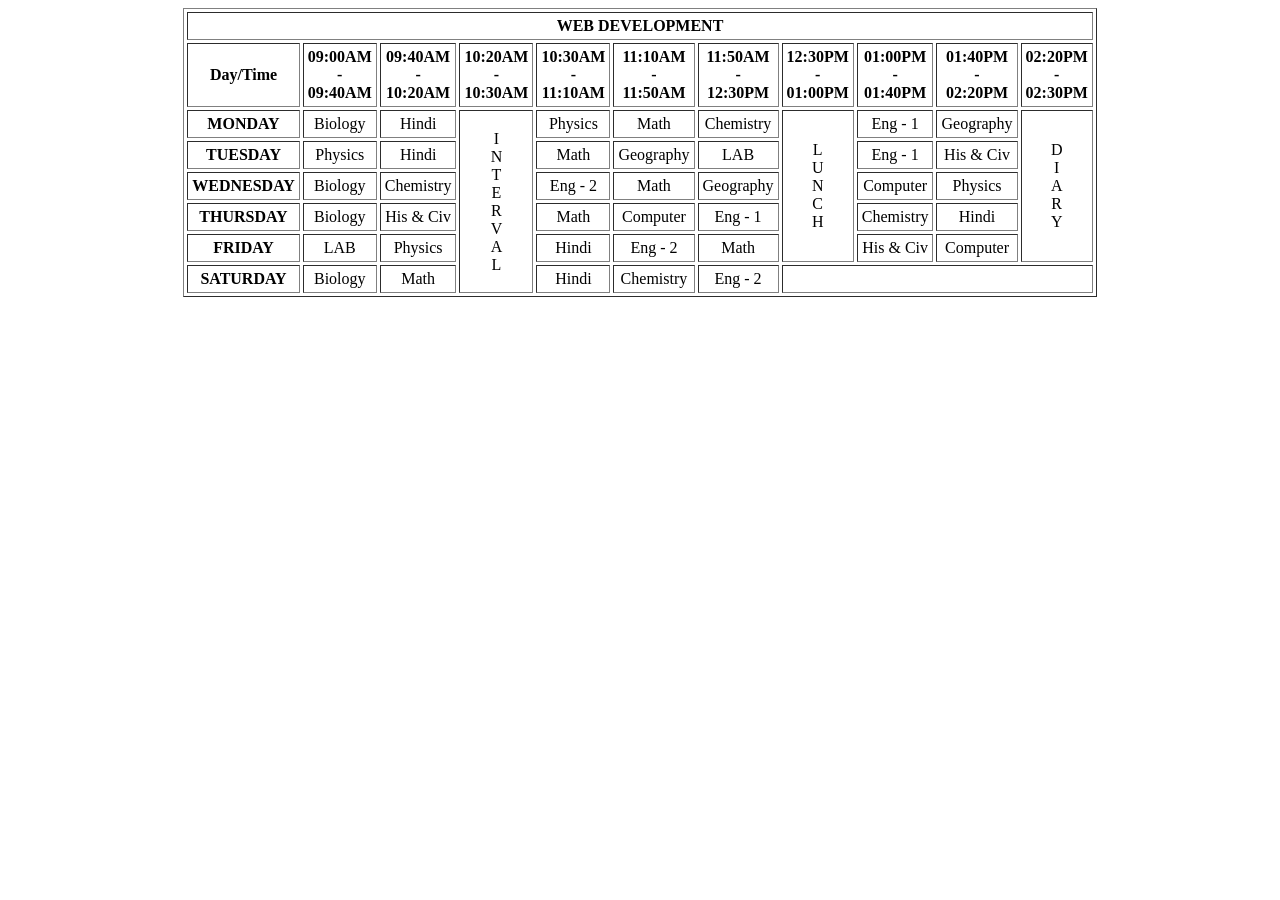
<file: 1.Time Table with HTML/index.html>
<!DOCTYPE html>
<html lang="en">

<head>
    <meta charset="UTF-8">
    <meta http-equiv="X-UA-Compatible" content="IE=edge">
    <meta name="viewport" content="width=device-width, initial-scale=1.0">
    <title>Time Table</title>
</head>

<body>
    <table border align="center" cellpadding="4px" cellspacing="3px">
        <thead>
            <tr>
                <th colspan="11">WEB DEVELOPMENT</th>
            </tr>
            <tr>
                <th>Day/Time</th>
                <th>09:00AM <br>- <br>09:40AM</th>
                <th>09:40AM <br>-<br> 10:20AM</th>
                <th>10:20AM <br>-<br> 10:30AM</th>
                <th>10:30AM <br>-<br> 11:10AM</th>
                <th>11:10AM <br>-<br> 11:50AM</th>
                <th>11:50AM <br>-<br> 12:30PM</th>
                <th>12:30PM <br>-<br> 01:00PM</th>
                <th>01:00PM <br>-<br> 01:40PM</th>
                <th>01:40PM <br>-<br> 02:20PM</th>
                <th>02:20PM <br>-<br> 02:30PM</th>
            </tr>
        </thead>
        <tbody align="center">
            <tr>
                <th>MONDAY</th>
                <td>Biology</td>
                <td>Hindi</td>
                <td rowspan="6">I<br>N<br>T<br>E<br>R<br>V<br>A<br>L</td>
                <td>Physics</td>
                <td>Math</td>
                <td>Chemistry</td>
                <td rowspan="5">L<br>U<br>N<br>C<br>H</td>
                <td>Eng - 1</td>
                <td>Geography</td>
                <td rowspan="5">D<br>I<br>A<br>R<br>Y</td>

            </tr>
            <tr>
                <th>TUESDAY</th>
                <td>Physics</td>
                <td>Hindi</td>
                <td>Math</td>
                <td>Geography</td>
                <td>LAB</td>
                <td>Eng - 1</td>
                <td>His & Civ</td>

            </tr>
            <tr>
                <th>WEDNESDAY</th>
                <td>Biology</td>
                <td>Chemistry</td>
                <td>Eng - 2</td>
                <td>Math</td>
                <td>Geography</td>
                <td>Computer</td>
                <td>Physics</td>

            </tr>
            <tr>
                <th>THURSDAY</th>
                <td>Biology</td>
                <td>His & Civ</td>
                <td>Math</td>
                <td>Computer</td>
                <td>Eng - 1</td>
                <td>Chemistry</td>
                <td>Hindi</td>

            </tr>
            <tr>
                <th>FRIDAY</th>
                <td>LAB</td>
                <td>Physics</td>
                <td>Hindi</td>
                <td>Eng - 2</td>
                <td>Math</td>
                <td>His & Civ</td>
                <td>Computer</td>

            </tr>
            <tr>
                <th>SATURDAY</th>
                <td>Biology</td>
                <td>Math</td>
                <td>Hindi</td>
                <td>Chemistry</td>
                <td>Eng - 2</td>
                <td colspan="4"></td>

            </tr>
        </tbody>
    </table>
</body>

</html>
</file>
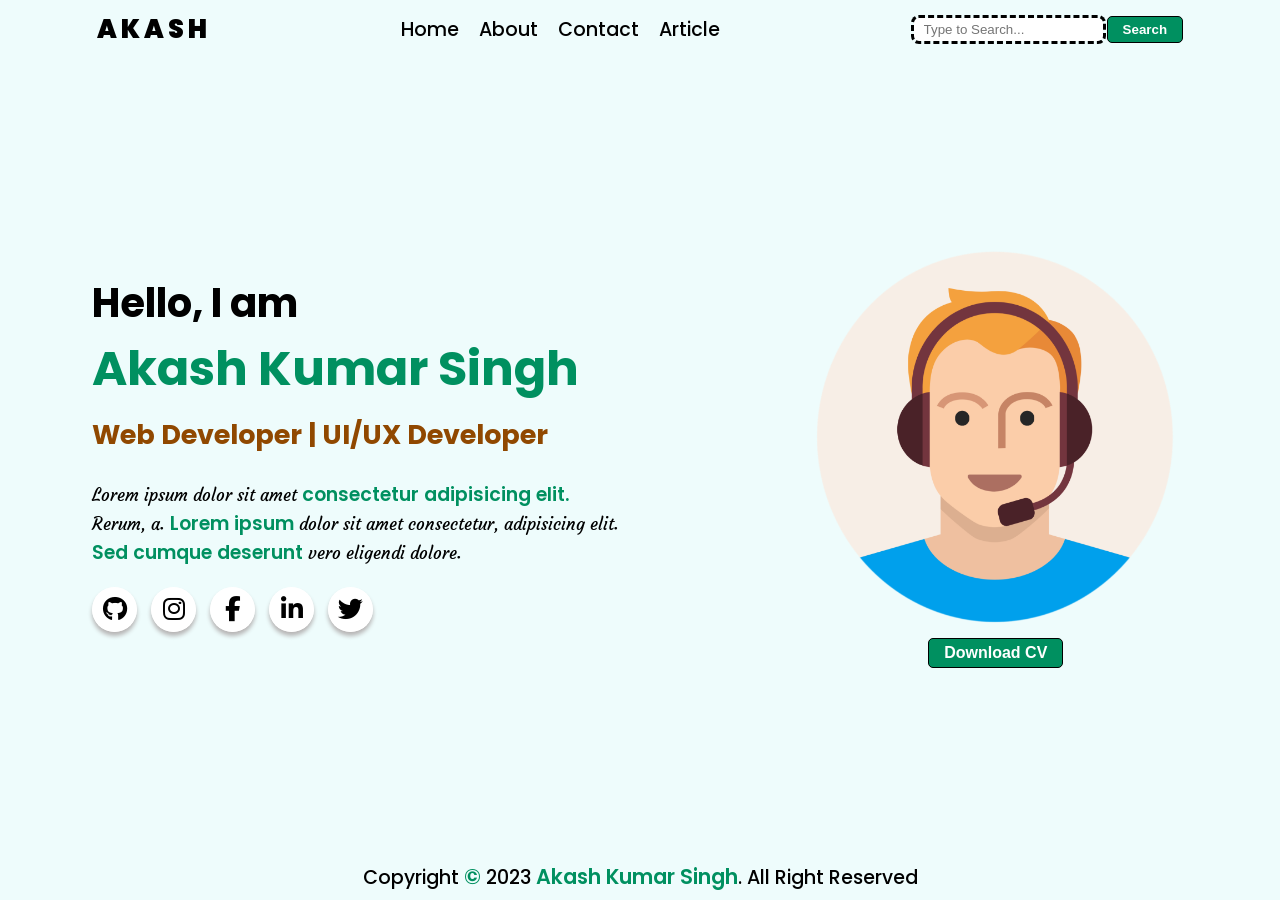
<file: 2. Simple Portfolio with HTML and CSS/index.html>
<!DOCTYPE html>
<html lang="en">

<head>
    <meta charset="UTF-8">
    <meta http-equiv="X-UA-Compatible" content="IE=edge">
    <meta name="viewport" content="width=device-width, initial-scale=1.0">
    <!-- font styles -->
    <link rel="preconnect" href="https://fonts.googleapis.com">
    <link rel="preconnect" href="https://fonts.gstatic.com" crossorigin>
    <link
        href="https://fonts.googleapis.com/css2?family=Courgette&family=Poppins:wght@300;400;500;600;700;800&display=swap"
        rel="stylesheet">
    <!-- icon styles -->

    <title>Simple Portfolio</title>
    <link rel="stylesheet" href="./style.css">

    <link rel="stylesheet" href="https://cdnjs.cloudflare.com/ajax/libs/font-awesome/6.2.1/css/all.min.css"
        integrity="sha512-MV7K8+y+gLIBoVD59lQIYicR65iaqukzvf/nwasF0nqhPay5w/9lJmVM2hMDcnK1OnMGCdVK+iQrJ7lzPJQd1w=="
        crossorigin="anonymous" referrerpolicy="no-referrer" />
</head>

<body>
    <!-- HEADER FILE -->

    <header>
        <nav>
            <!-- LOGO -->
            <div class="logo">
                <span>A</span>
                <span>K</span>
                <span>A</span>
                <span>S</span>
                <span>H</span>
            </div>
            <!-- nav list -->
            <ul>
                <li><a href="#">Home</a></li>
                <li><a href="#">About</a></li>
                <li><a href="#">Contact</a></li>
                <li><a href="#">Article</a></li>
            </ul>

            <!-- search field -->
            <div class="search-field">
                <form>
                    <input type="text" placeholder="Type to Search...">
                    <button type="submit">Search</button>
                    </span>
                </form>
            </div>
        </nav>
    </header>

    <!-- hero section -->
    <section>
        <div class="hero-left">
            <h1>Hello, I am <br><span> Akash Kumar Singh </span></h1>
            <h2>Web Developer | UI/UX Developer</h2>
            <p>Lorem ipsum dolor sit amet <span> consectetur adipisicing elit.</span><br> Rerum, a. <span> Lorem
                    ipsum</span> dolor sit amet
                consectetur, adipisicing elit. <br> <span> Sed cumque deserunt </span> vero eligendi dolore.</p>

            <!-- Social Icons -->

            <div class="social">
                <div class="links">
                    <div class="icon"><a href="https://github.com/webakash1806"><i class="fa-brands fa-github"></i></a>
                    </div><span>Github</span>
                </div>
                <div class="links">
                    <div class="icon"><a href=""><i class="fa-brands fa-instagram"></i></a></div><span>Instagram</span>
                </div>
                <div class="links">
                    <div class="icon"><a href=""><i class="fa-brands fa-facebook-f"></i></a></div><span>Facebook</span>
                </div>
                <div class="links">
                    <div class="icon"><a href=""><i class="fa-brands fa-linkedin-in"></i></a></div><span>Linkedin</span>
                </div>
                <div class="links">
                    <div class="icon"><a href=""><i class="fa-brands fa-twitter"></i></a></div><span>Twitter</span>
                </div>
            </div>
        </div>


        <div class="hero-right">
            <img src="./assets/pngwing.com (6).png" alt="">
            <button>Download CV</button>
        </div>
    </section>

    <!-- footer -->
    <footer>
        <div>
            <p> Copyright <span>&copy</span> 2023 <span> Akash Kumar Singh</span>. All Right Reserved </p>
        </div>
    </footer>
</body>

</html>
</file>
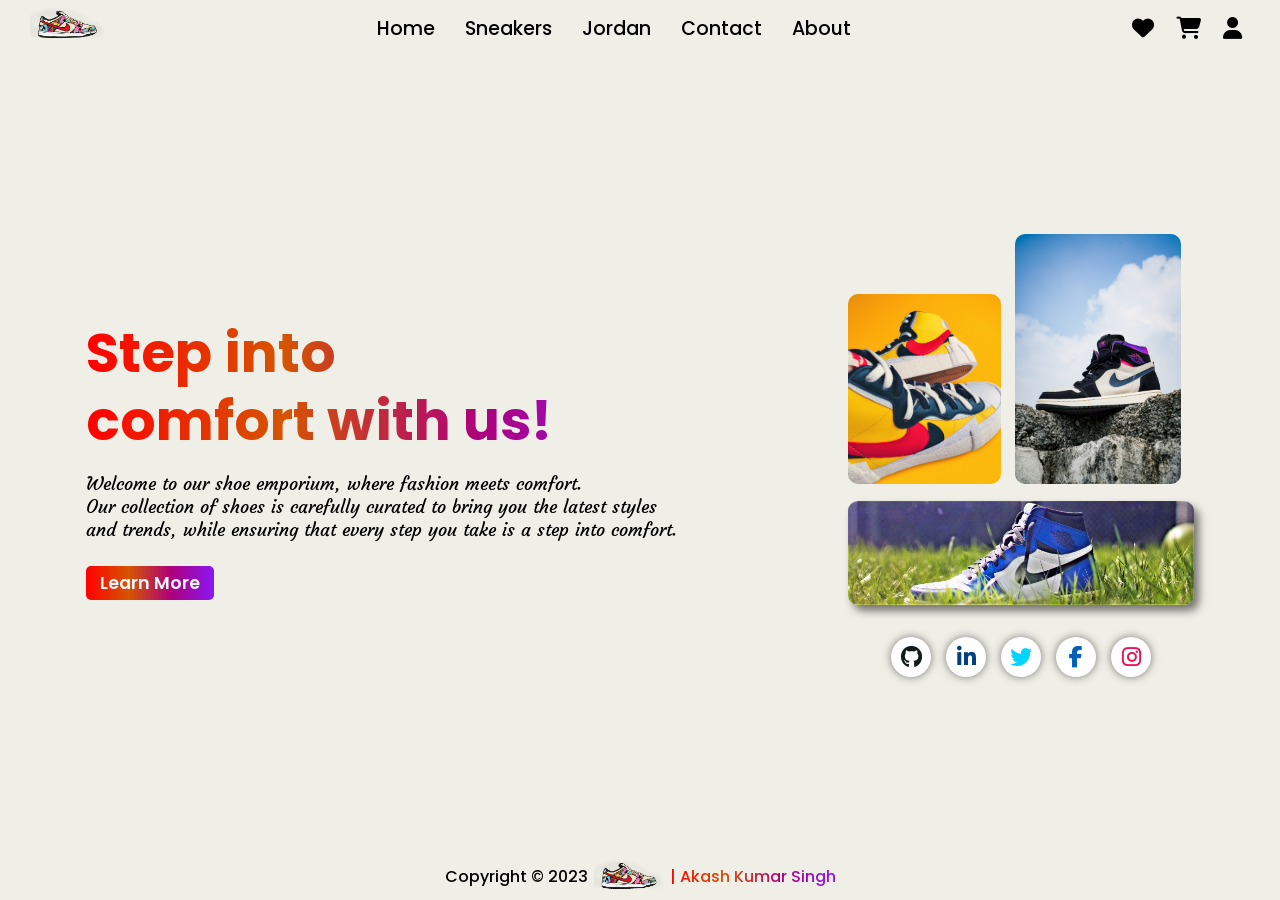
<file: 3. Sneakersdekho.com with HTML and CSS/index.html>
<!DOCTYPE html>
<html lang="en">

<head>
    <meta charset="UTF-8">
    <meta http-equiv="X-UA-Compatible" content="IE=edge">
    <meta name="viewport" content="width=device-width, initial-scale=1.0">
    <title>shoesdekho.com</title>
    <!-- style link -->
    <link rel="stylesheet" href="./Style files/style.css">
    <!-- icons CDN -->
    <link rel="stylesheet" href="https://cdnjs.cloudflare.com/ajax/libs/font-awesome/6.2.1/css/all.min.css"
        integrity="sha512-MV7K8+y+gLIBoVD59lQIYicR65iaqukzvf/nwasF0nqhPay5w/9lJmVM2hMDcnK1OnMGCdVK+iQrJ7lzPJQd1w=="
        crossorigin="anonymous" referrerpolicy="no-referrer" />

    <!-- fonts CDN -->
    <link rel="preconnect" href="https://fonts.googleapis.com">
    <link rel="preconnect" href="https://fonts.gstatic.com" crossorigin>
    <link
        href="https://fonts.googleapis.com/css2?family=Courgette&family=Poppins:wght@300;400;500;600;700;800&display=swap"
        rel="stylesheet">
</head>

<body>
    <header>
        <nav>
            <div class="logo">
                <img src="./Assets/pngwing.com (6).png" alt="logo">
            </div>
            <ul>
                <li><a href="#">Home</a></li>
                <li><a href="#">Sneakers</a></li>
                <li><a href="#">Jordan</a></li>
                <li><a href="#">Contact</a></li>
                <li><a href="#">About</a></li>
            </ul>
            <div class="end">
                <a href="#"><i class="fa-solid fa-heart"></i></a>
                <a href="#"><i class="fa-solid fa-cart-shopping"></i></a>
                <a href="#"><i class="fa-solid fa-user"></i></a>
            </div>
        </nav>
    </header>
    <!-- hero section -->
    <section>
        <!-- left section -->
        <div class="leftsection">
            <h1>Step into</h1>
            <h1>comfort with us!</h1>
            <p>Welcome to our shoe emporium, where fashion meets comfort.<br> Our collection of shoes is carefully
                curated to bring you the latest styles <br>and trends, while ensuring that every step you take is a step
                into comfort.</p>
            <a href="">Learn More</a>
        </div>
        <div class="rightsection">
            <div class="up">
                <img class="img1" src="./Assets/pexels-melvin-buezo-2529157.jpg" alt="fshoes">
                <img class="img2" src="./Assets/pexels-shyam-mishra-13691720.jpg" alt="sshoes">
            </div>
            <div class="middle">
                <img src="./Assets/pexels-jordan-hyde-1032109.jpg" alt="tshoes" height="50px" width="">
            </div>
            <div class="social">
                <div> <a target="_blank" href="https://github.com/webakash1806"><i class="fa-brands fa-github"></i></a>
                </div>
                <div> <a target="_blank" href="https://www.linkedin.com/in/itsakash18/"><i
                            class="fa-brands fa-linkedin-in"></i></a>
                </div>
                <div> <a href=""><i class="fa-brands fa-twitter"></i></a></div>
                <div> <a href=""><i class="fa-brands fa-facebook-f"></i></a></div>
                <div> <a href=""><i class="fa-brands fa-instagram"></i></a></div>
            </div>
        </div>
    </section>
    <footer>
        <p>Copyright &copy; 2023 </p>
        <img src="./Assets/pngwing.com (6).png" alt="">
        <p class="name"> | Akash Kumar Singh</p>
    </footer>
</body>

</html>
</file>
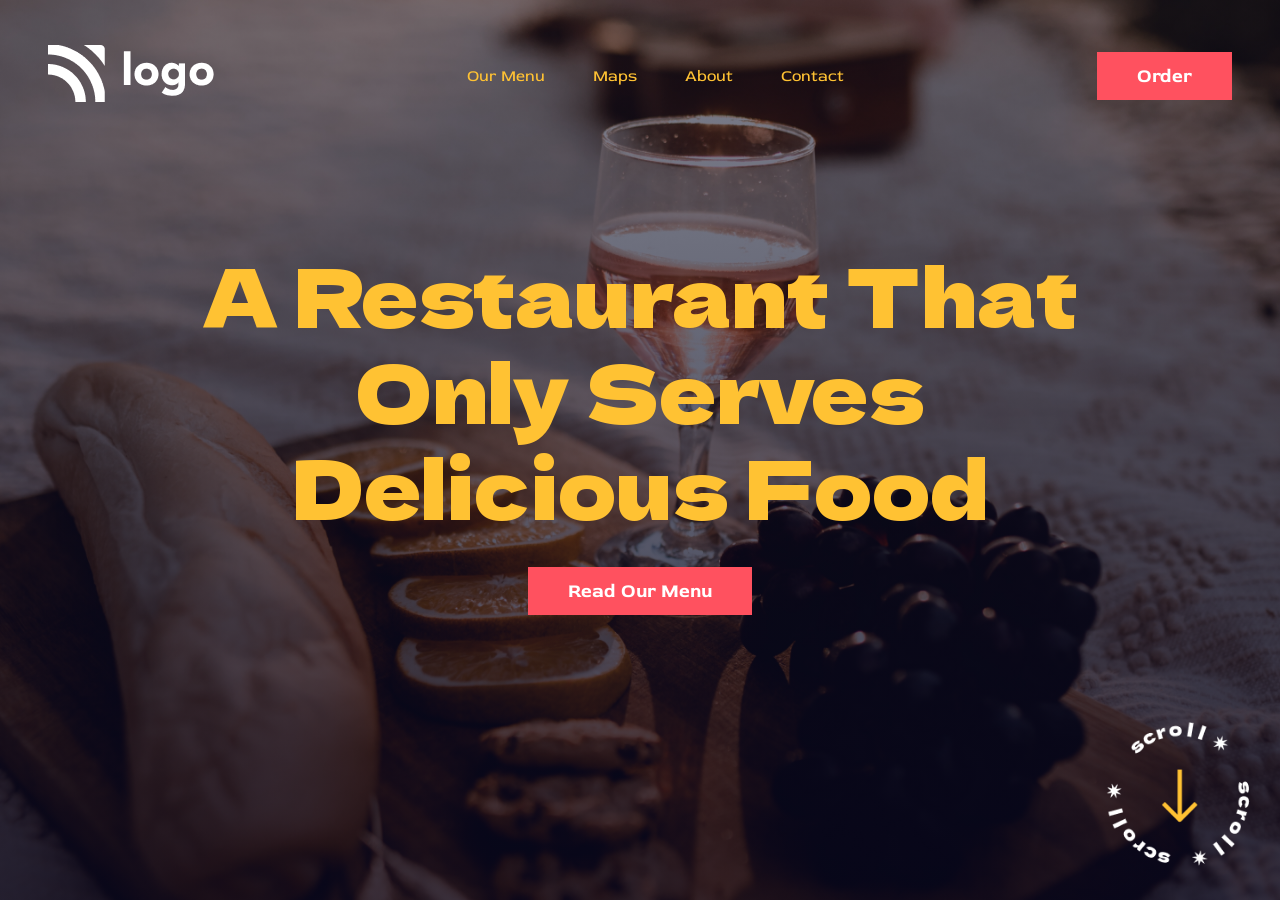
<file: 4.Simple Restaurant Website with HTML and CSS/index.html>
<!DOCTYPE html>
<html lang="en">

<head>
    <meta charset="UTF-8">
    <meta http-equiv="X-UA-Compatible" content="IE=edge">
    <meta name="viewport" content="width=device-width, initial-scale=1.0">
    <title>Simple Restaurant</title>
    <link rel="stylesheet" href="./style.css">
    <!-- font 1 -->
    <link rel="preconnect" href="https://fonts.googleapis.com" />
    <link rel="preconnect" href="https://fonts.gstatic.com" crossorigin />
    <link href="https://fonts.googleapis.com/css2?family=Red+Rose:wght@300;400;500;600;700&display=swap"
        rel="stylesheet" />
    <!-- font 2 -->
    <link rel="preconnect" href="https://fonts.googleapis.com" />
    <link rel="preconnect" href="https://fonts.gstatic.com" crossorigin />
    <link href="https://fonts.googleapis.com/css2?family=Dela+Gothic+One&display=swap" rel="stylesheet" />
</head>

<body>

    <!-- header -->
    <header>
        <nav>
            <div class="logo">
                <img src="./Assets/white-logo.png" alt="logo">
            </div>
            <ul>
                <li><a href="#">Our Menu</a></li>
                <li><a href="#">Maps</a></li>
                <li><a href="#">About</a></li>
                <li><a href="#">Contact</a></li>
            </ul>
            <div class="order">
                <a href="#">Order</a>
            </div>
        </nav>
    </header>
    <!-- main -->
    <main>
        <div class="main-up">
            <h1>A Restaurant That <br>Only Serves <br>Delicious Food</h1>
        </div>
        <div class="main-down">
            <a href="#">Read Our Menu</a>
        </div>
    </main>

    <!-- footer -->
    <footer>
        <img src="./Assets/scrool.png" alt="">
    </footer>
</body>

</html>
</file>
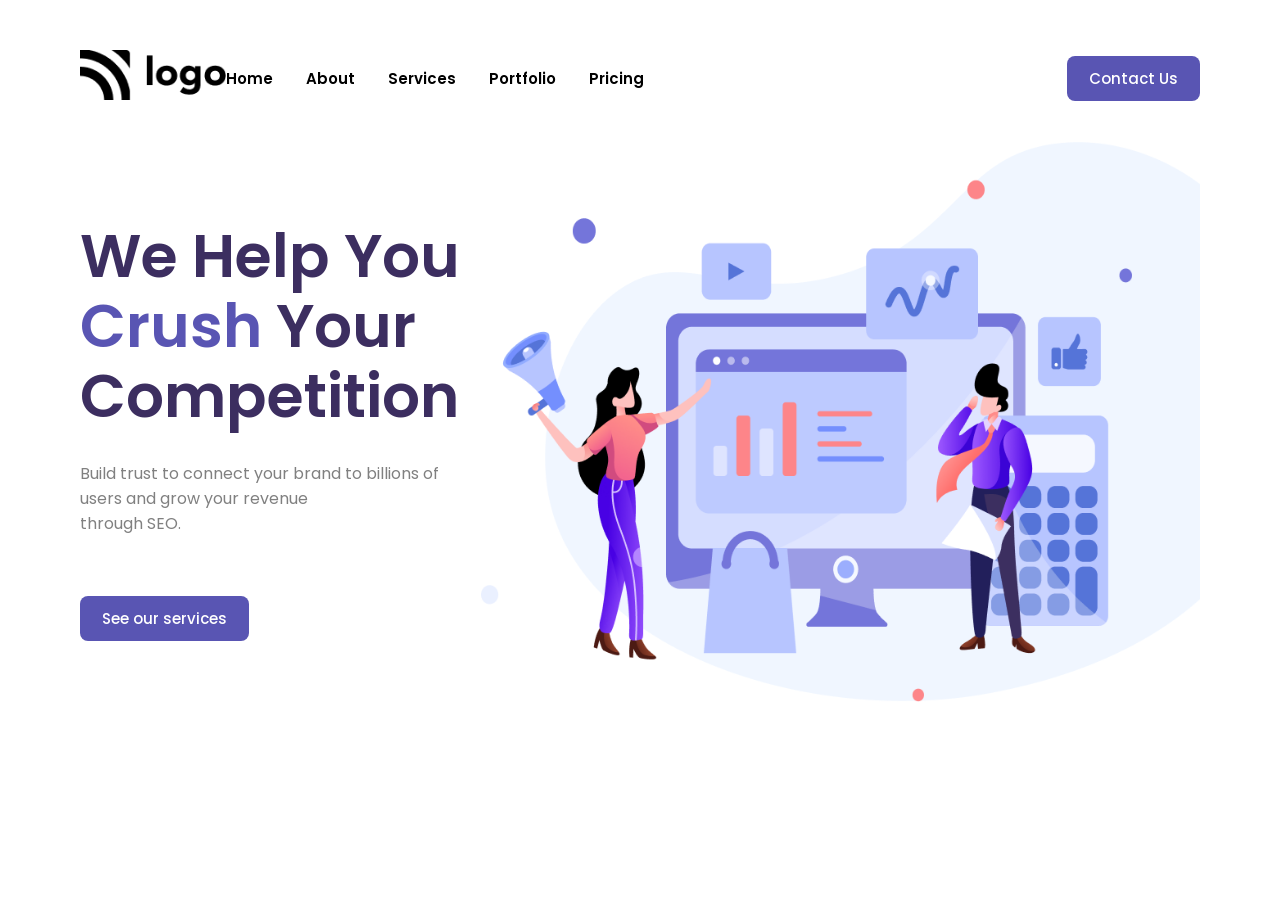
<file: 5. SEO service websiite with HTML and CSS/index.html>
<!DOCTYPE html>
<html lang="en">

<head>
    <meta charset="UTF-8">
    <meta http-equiv="X-UA-Compatible" content="IE=edge">
    <meta name="viewport" content="width=device-width, initial-scale=1.0">
    <title>Document</title>
    <link rel="stylesheet" href="./style.css">

    <!-- font CDN -->
    <link rel="preconnect" href="https://fonts.googleapis.com" />
    <link rel="preconnect" href="https://fonts.gstatic.com" crossorigin />
    <link href="https://fonts.googleapis.com/css2?family=Poppins:wght@200;300;400;500;600;700;800&display=swap"
        rel="stylesheet" </head>

<body>

    <!-- header -->
    <header>
        <nav>
            <div class="logo">
                <img src="./Assets/Logo.png" alt="logo" height="50px">
            </div>
            <ul>
                <li><a href="#">Home</a></li>
                <li><a href="#">About</a></li>
                <li><a href="#">Services</a></li>
                <li><a href="#">Portfolio</a></li>
                <li><a href="#">Pricing</a></li>
            </ul>
        </nav>
        <div class="btn">
            <a href="#">Contact Us</a>
        </div>
    </header>

    <!-- main section -->
    <main>
        <!-- main left -->
        <div class="main-left">
            <h1>We Help You <br> <span>Crush</span> Your <br> Competition</h1>
            <p>Build trust to connect your brand to billions of users and grow your revenue <br> through SEO.</p>
            <div class="btn">
                <a href="#">See our services</a>
            </div>
        </div>

        <!-- main right -->
        <div class="main-right">
            <img src="./Assets/Header Illustration.png" alt="main image">
        </div>
    </main>
</body>

</html>
</file>
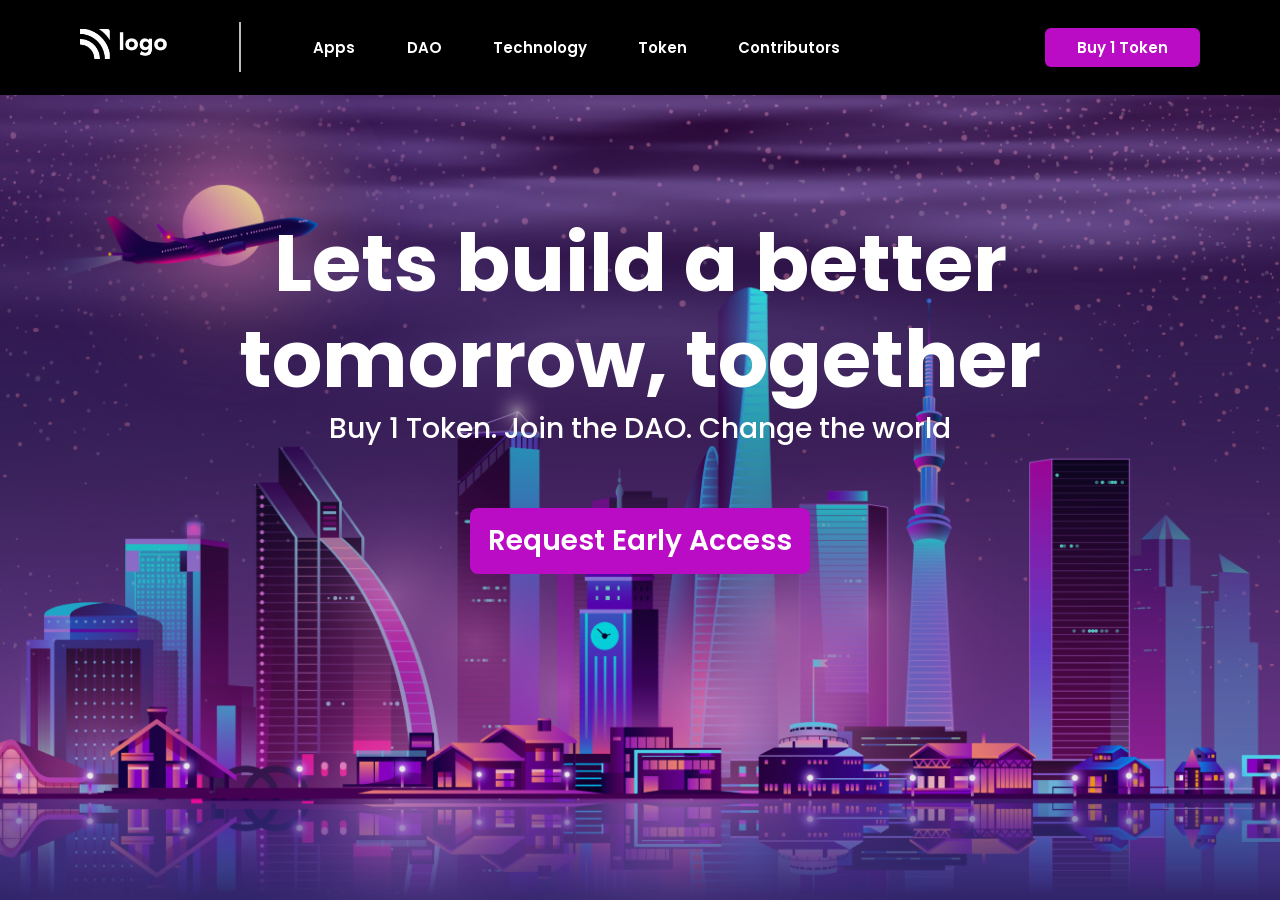
<file: 6. DAO Website with HTML and CSS/index.html>
<!DOCTYPE html>
<html lang="en">

<head>
    <meta charset="UTF-8">
    <meta http-equiv="X-UA-Compatible" content="IE=edge">
    <meta name="viewport" content="width=device-width, initial-scale=1.0">
    <title>Document</title>
    <!-- CSS link -->
    <link rel="stylesheet" href="./style.css">
    <!-- font CDN -->
    <link rel="preconnect" href="https://fonts.googleapis.com" />
    <link rel="preconnect" href="https://fonts.gstatic.com" crossorigin />
    <link href="https://fonts.googleapis.com/css2?family=Poppins:wght@200;300;400;500;600;700;800&display=swap"
        rel="stylesheet" </head>
</head>

<body>

    <!-- header -->
    <header>
        <nav>
            <div class="logo">
                <img src="./Assets/white-logo.png" alt="">
            </div>
            <div class="line"></div>
            <ul>
                <li><a href="#">Apps</a></li>
                <li><a href="#">DAO</a></li>
                <li><a href="#">Technology</a></li>
                <li><a href="#">Token</a></li>
                <li><a href="#">Contributors</a></li>
            </ul>
        </nav>
        <div class="btn-small">
            <a href="#">Buy 1 Token</a>
        </div>

    </header>

    <!-- main section -->
    <main>
        <h1>Lets build a better <br> tomorrow, together</h1>
        <p>Buy 1 Token. Join the DAO. Change the world</p>
        <div class="btn-big">
            <a href="#">Request Early Access</a>
        </div>
    </main>
</body>

</html>
</file>
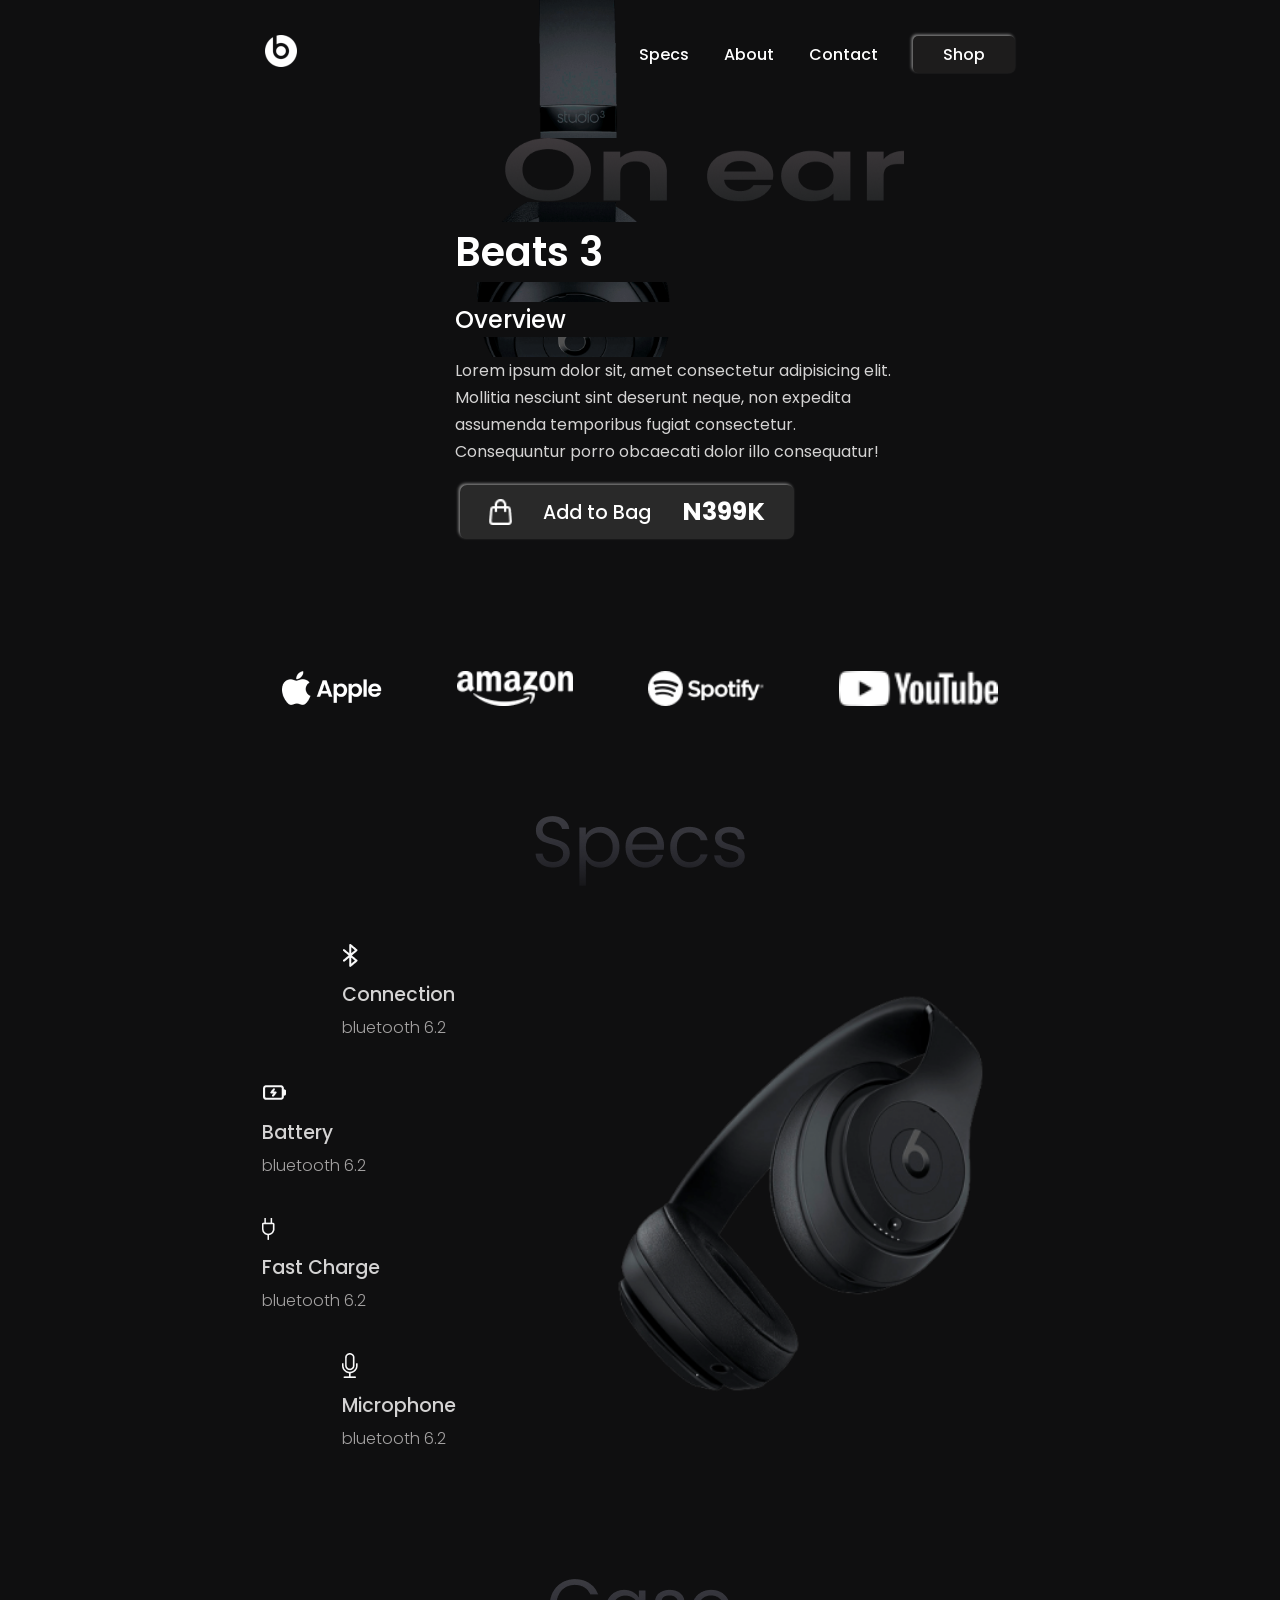
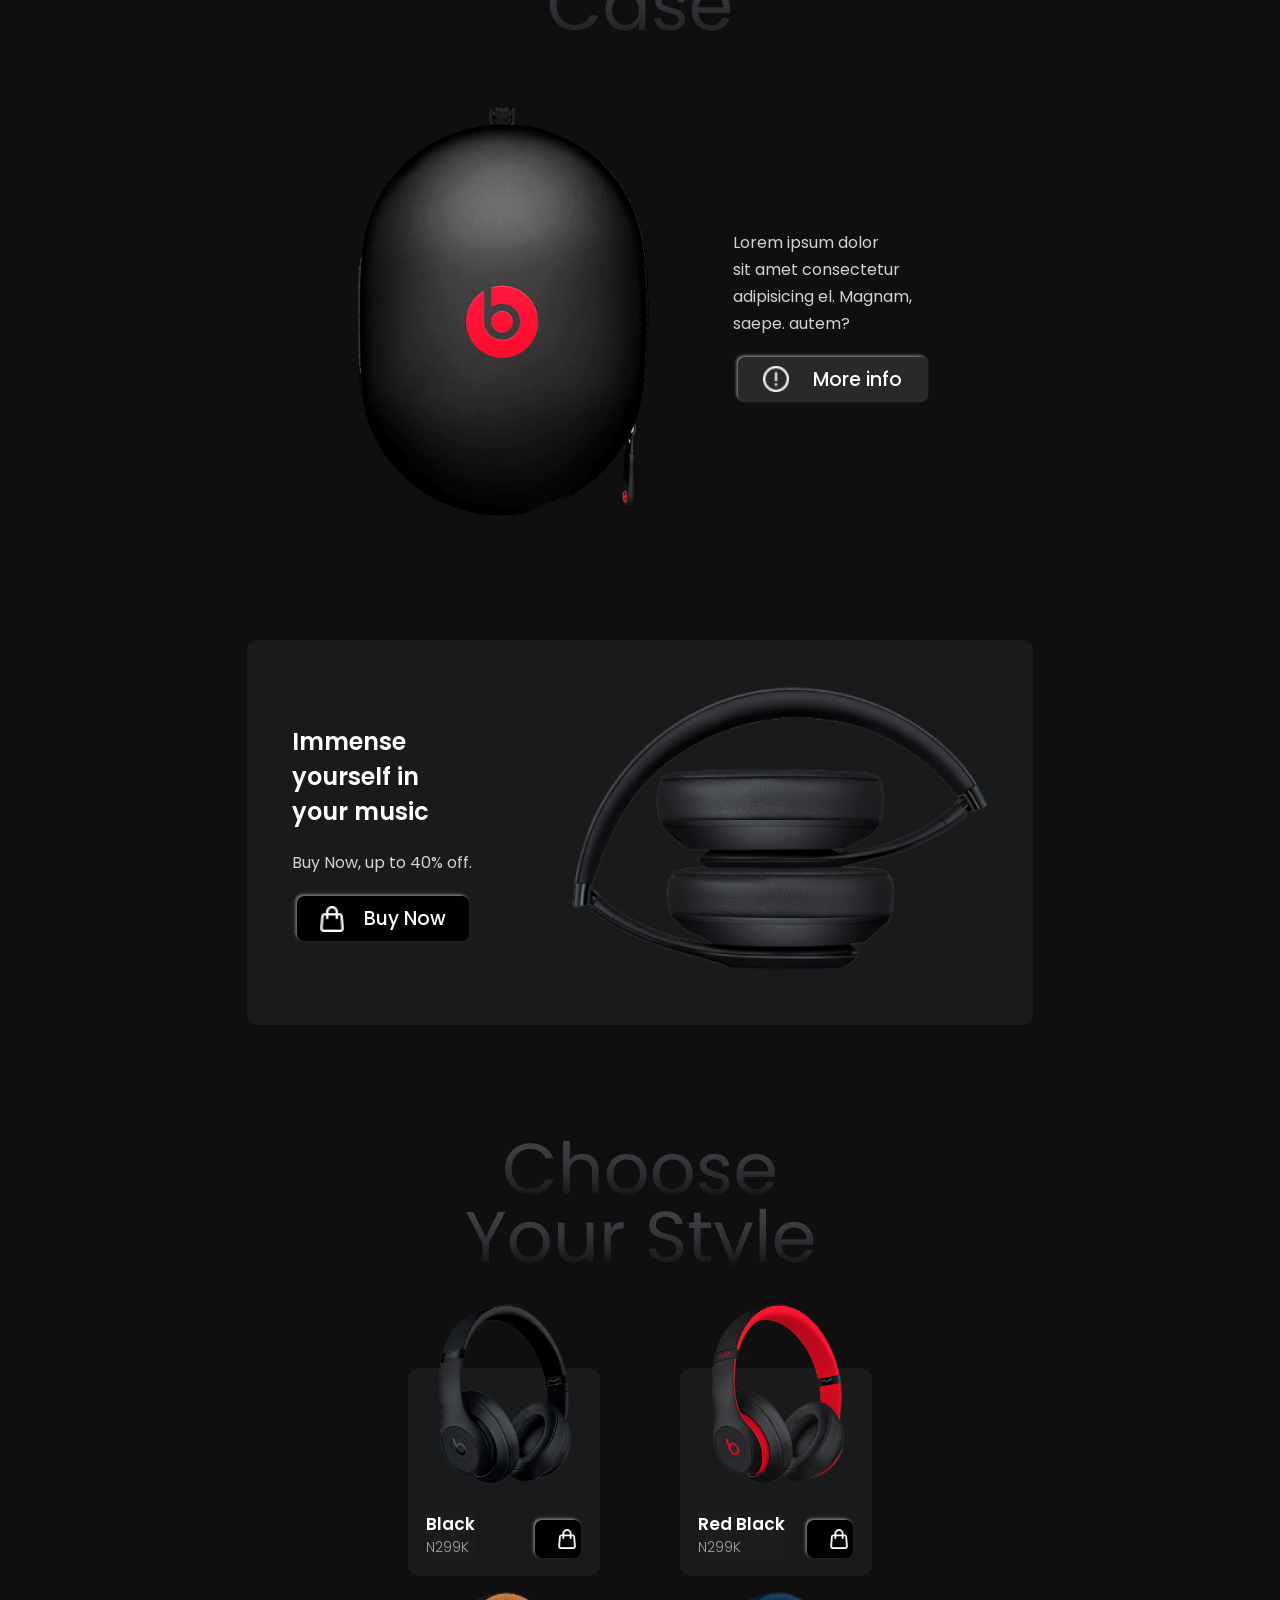
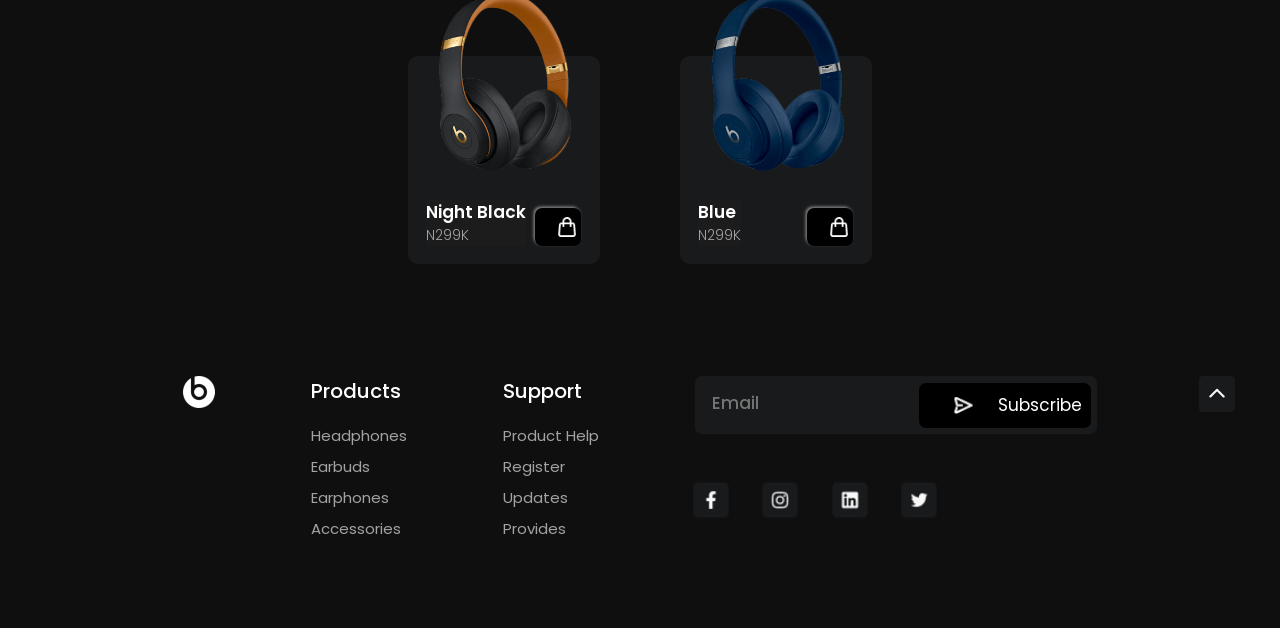
<file: Beats/index.html>
<!DOCTYPE html>
<html lang="en">

<head>
    <meta charset="UTF-8">
    <meta http-equiv="X-UA-Compatible" content="IE=edge">
    <meta name="viewport" content="width=device-width, initial-scale=1.0">
    <title>Document</title>

    <!-- CSS Link -->
    <link rel="stylesheet" href="./style.css">

    <!-- Font CDN -->
    <link rel="preconnect" href="https://fonts.googleapis.com" />
    <link rel="preconnect" href="https://fonts.gstatic.com" crossorigin />
    <link href="https://fonts.googleapis.com/css2?family=Poppins:wght@200;300;400;500;600;700;800;900&display=swap"
        rel="stylesheet" />
</head>

<body>

    <!-- header -->
    <header>
        <nav>
            <div class="logo">
                <img src="./Photos/beatsLogo.png" alt="main logo">
            </div>
            <div class="right-nav">
                <ul>
                    <li><a href="#">Home</a></li>
                    <li><a href="#">Specs</a></li>
                    <li><a href="#">About</a></li>
                    <li><a href="#">Contact</a></li>
                </ul>
                <a href="" class="btn">Shop</a>
            </div>
        </nav>
    </header>

    <!-- main section -->

    <main>
        <div class="left">
            <img src="./Photos/mainImage.png" alt="">
        </div>
        <div class="right">
            <img src="./Photos/onEar.png" alt="">
            <h1>Beats 3</h1>
            <h2>Overview</h2>
            <p class="cont">Lorem ipsum dolor sit, amet consectetur adipisicing elit. Mollitia nesciunt sint deserunt
                neque, non
                expedita assumenda temporibus fugiat consectetur. Consequuntur porro obcaecati dolor illo consequatur!
            </p>
            <a href="" class="btn-2">
                <img src="./Icons/shoppingBag.png" alt="">
                <p>Add to Bag</p>
                <h3>N399K</h3>
            </a>
        </div>
    </main>

    <!--Brand Section -->

    <section class="brand-icon">
        <img src="./Photos/appleLogo.png" alt="">
        <img src="./Photos/amazonLogo.png" alt="">
        <img src="./Photos/spotifyLogo.png" alt="">
        <img src="./Photos/youtubeLogo.png" alt="">
    </section>


    <!-- Specs section -->
    <section class="section-2">
        <div class="specs-logo">
            <img src="./Icons/specsLogo.png" alt="">
        </div>

        <div class="section2-con">
            <div class="left-2">
                <div class="left-top">
                    <img src="./Icons/bluetooth.png" alt="">
                    <h6>Connection</h6>
                    <p>bluetooth 6.2</p>
                </div>
                <div class="left-middle">
                    <div class="middle-top"><img src="./Icons/battery.png" alt="">
                        <h6>Battery</h6>
                        <p>bluetooth 6.2</p>
                    </div>
                    <div class="middle-top"><img src="./Icons/charger.png" alt="">
                        <h6>Fast Charge</h6>
                        <p>bluetooth 6.2</p>
                    </div>
                </div>
                <div class="left-bottom">
                    <img src="./Icons/mic.png" alt="">
                    <h6>Microphone</h6>
                    <p>bluetooth 6.2</p>
                </div>
            </div>
            <div class="right-2">
                <img src="./Photos/specsImage.png" alt="">
            </div>
        </div>
    </section>

    <!-- Case Section -->

    <section class="case">
        <div class="case-logo">
            <img src="./Icons/caseLogo.png" alt="">
        </div>

        <div class="case-con">
            <div class="case-left">
                <img src="./Photos/caseImage.png" alt="">
            </div>
            <div class="case-right">
                <p class="cont">Lorem ipsum dolor <br> sit amet consectetur<br> adipisicing el. Magnam,<br> saepe.
                    autem?</p>
                <a href="" class="btn-2">
                    <img src="./Icons/group.png" alt="">
                    <p>More info</p>
                </a>
            </div>
        </div>
    </section>

    <!-- hero Section -->

    <section class="hero">
        <div class="hero-left">
            <h1>Immense yourself in <br> your music</h1>
            <p class="cont">Buy Now, up to 40% off.</p>
            <a href="" class="btn-2">
                <img src="./Icons/shoppingBag.png" alt="">
                <p>Buy Now</p>
            </a>
        </div>
        <div class="hero-right">
            <img src="./Photos/buyNowSectionImage.png" alt="">
        </div>
    </section>


    <!-- Style Section -->
    <section class="style">
        <div>
            <img src="./Icons/productLogo.png" alt="">
        </div>

        <div class="style-box">

            <div class="box">
                <img src="./Photos/black.png" alt="" class="head">
                <div class="style-box-con">
                    <div>
                        <h4>Black</h4>
                        <p>N299K</p>
                    </div>
                    <a href="" class="btn-2">
                        <img src="./Icons/shoppingBag.png" alt="">
                    </a>
                </div>
            </div>


            <div class="box">
                <img src="./Photos/redBlack.png" alt="" class="head">
                <div class="style-box-con">
                    <div>
                        <h4>Red Black</h4>
                        <p>N299K</p>
                    </div>
                    <a href="" class="btn-2">
                        <img src="./Icons/shoppingBag.png" alt="">
                    </a>
                </div>
            </div>


            <div class="box">
                <img src="./Photos/nightBlack.png" alt="" class="head">
                <div class="style-box-con">
                    <div>
                        <h4>Night Black</h4>
                        <p>N299K</p>
                    </div>
                    <a href="" class="btn-2">
                        <img src="./Icons/shoppingBag.png" alt="">
                    </a>
                </div>
            </div>


            <div class="box">
                <img src="./Photos/blue.png" alt="" class="head">
                <div class="style-box-con">
                    <div>
                        <h4>Blue</h4>
                        <p>N299K</p>
                    </div>
                    <a href="" class="btn-2">
                        <img src="./Icons/shoppingBag.png" alt="">
                    </a>
                </div>
            </div>

        </div>
    </section>


    <!-- footer -->
    <footer>
        <div>
            <img src="./Photos/beatsLogo.png" alt="">
        </div>

        <div class="footer-mid">
            <ul>
                <li><a href="">Products</a></li>
                <li><a href="">Headphones</a></li>
                <li><a href="">Earbuds</a></li>
                <li><a href="">Earphones</a></li>
                <li><a href="">Accessories</a></li>
            </ul>
        </div>
        <div class="footer-mid">
            <ul>
                <li><a href="">Support</a></li>
                <li><a href="">Product Help</a></li>
                <li><a href="">Register</a></li>
                <li><a href="">Updates</a></li>
                <li><a href="">Provides</a></li>
            </ul>
        </div>

        <div class="sub-social">

            <div class="sub">
                <input type="email" name="" id="" placeholder="Email">
                <a href="" class="btn-2">
                    <img src="./Icons/rightArrow.png" alt="">
                    <p>Subscribe</p>
                </a>
            </div>

            <div class="social">
                <img src="./Icons/facebook.png" alt="">
                <img src="./Icons/instagram.png" alt="">
                <img src="./Icons/linkedin.png" alt="">
                <img src="./Icons/twitter.png" alt="">
            </div>
        </div>

        <div class="arrow">
            <a href="">
                <img src="./Icons/upArrow.png" alt=""></a>
        </div>

    </footer>
</body>

</html>
</file>
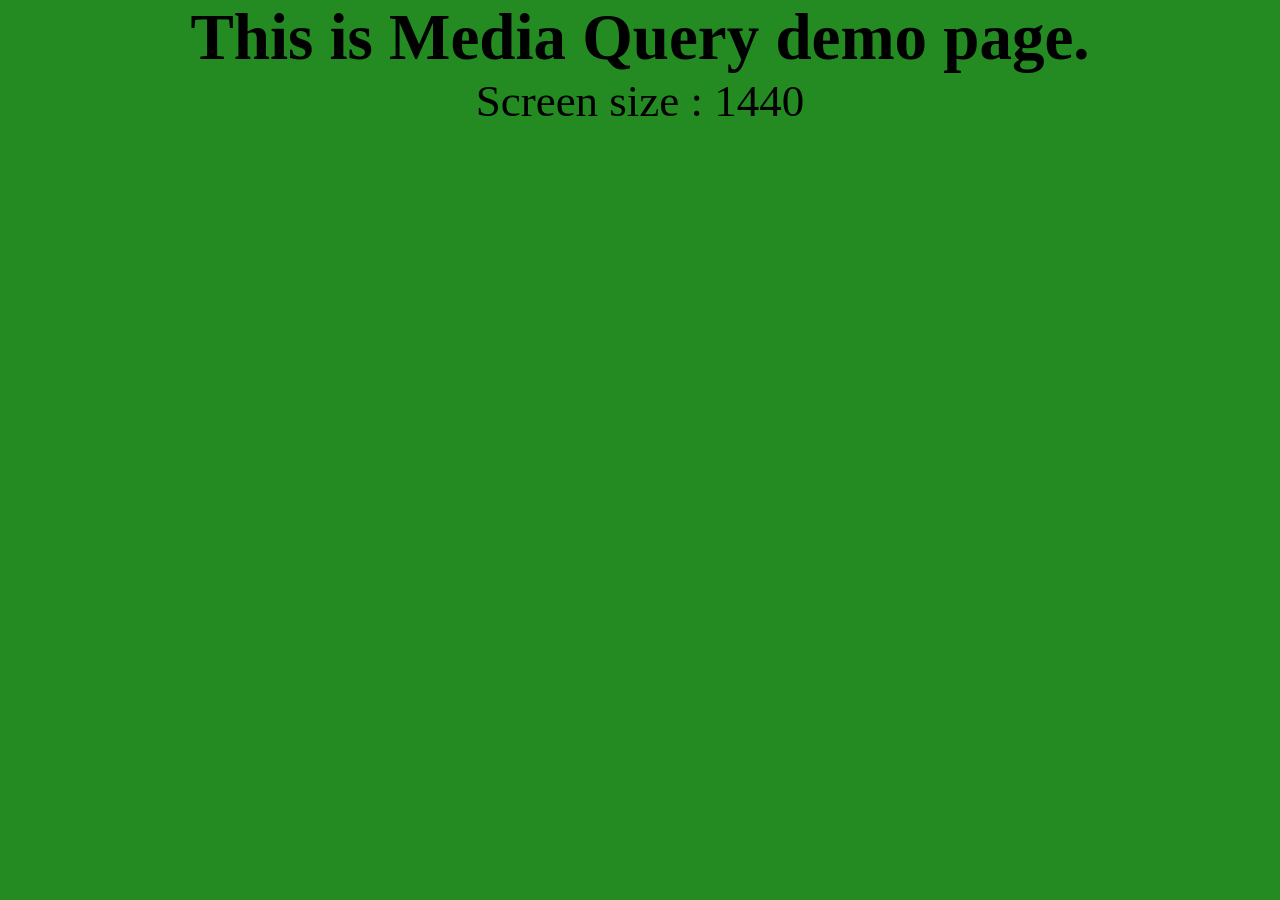
<file: MEDIA QUERY PRACTICE/index.html>
<!DOCTYPE html>
<html lang="en">

<head>
    <meta charset="UTF-8">
    <meta http-equiv="X-UA-Compatible" content="IE=edge">
    <meta name="viewport" content="width=device-width, initial-scale=1.0">
    <title>Document</title>
    <link rel="stylesheet" href="./style.css">
</head>

<body>
    <h1>This is Media Query demo page.</h1>
    <p class="screen1440">Screen size : 1440</p>
    <p class="screen1024">Screen size : 1024</p>
    <p class="screen768">Screen size : 768</p>
    <p class="screen425">Screen size : 425</p>
</body>

</html>
</file>
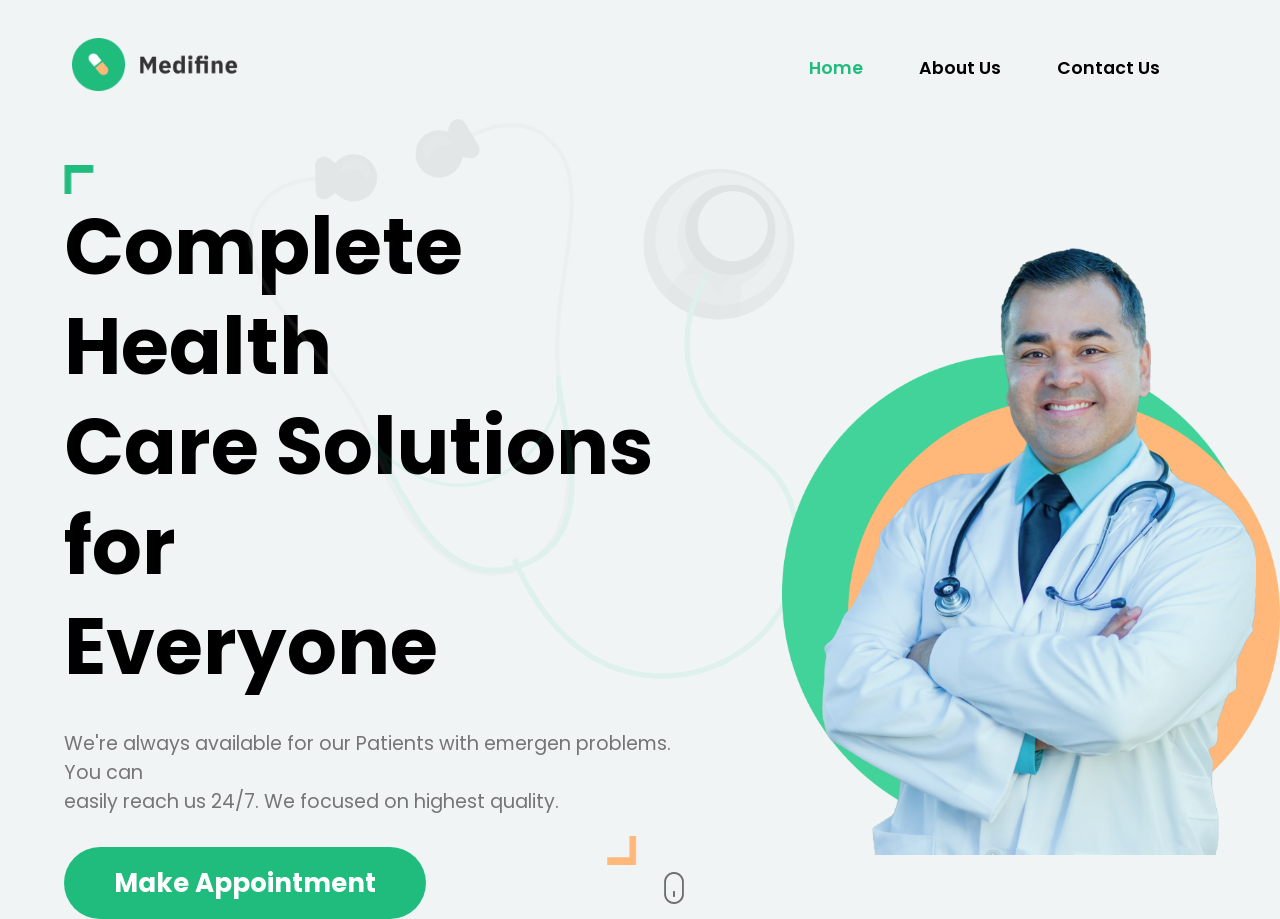
<file: Multi page/index.html>
<!DOCTYPE html>
<html lang="en">

<head>
    <meta charset="UTF-8">
    <meta http-equiv="X-UA-Compatible" content="IE=edge">
    <meta name="viewport" content="width=device-width, initial-scale=1.0">

    <title>Document</title>
    <link rel="stylesheet" href="./style.css">

    <!-- fonts CDN -->
    <link rel="preconnect" href="https://fonts.googleapis.com">
    <link rel="preconnect" href="https://fonts.gstatic.com" crossorigin>
    <link
        href="https://fonts.googleapis.com/css2?family=Courgette&family=Poppins:wght@300;400;500;600;700;800&display=swap"
        rel="stylesheet">
</head>

<body>
    <header>
        <nav>
            <div class="logo">
                <img src="./images/logo.png" alt="">
            </div>
            <ul>
                <li><a href="#">Home</a></li>
                <li><a href="./about.html">About Us</a></li>
                <li><a href="./contact.html">Contact Us</a></li>
            </ul>
        </nav>
    </header>

    <main>
        <section class="left">
            <div class="top-angle">
                <img src="./images/topAngle.png" alt="">
            </div>
            <h1>Complete Health <br> Care Solutions for <br> Everyone</h1>
            <p>We're always available for our Patients with emergen problems. You can <br> easily reach us 24/7. We
                focused on highest quality.</p>
            <div class="bottom-angle">
                <img src="./images/bottomAngle.png" alt="">
            </div>
            <img src="./images/mouse.png" alt="" class="mouse">
            <img src="./images/stethoscope.png" alt="" class="stetho">
            <a href="">Make Appointment</a>
        </section>
        <section class="right">
            <img src="./images/yellowBox.png" alt="" class="yellow">
            <img src="./images/greenBox.png" alt="" class="green">
            <img src="./images/doctor.png" alt="" class="doc-img">
        </section>

    </main>

</body>

</html>
</file>
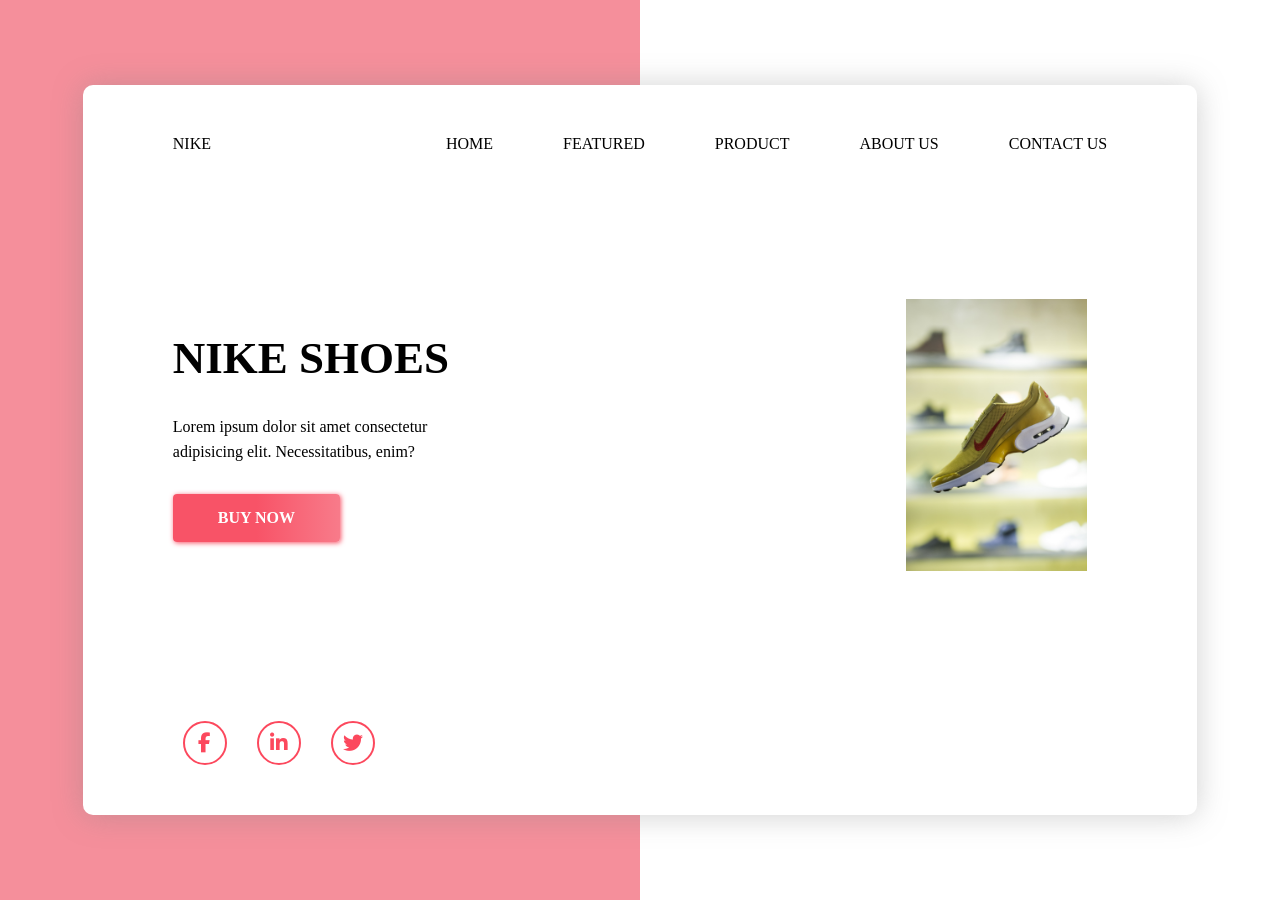
<file: practice set/index.html>
<!DOCTYPE html>
<html lang="en">

<head>
    <meta charset="UTF-8">
    <meta http-equiv="X-UA-Compatible" content="IE=edge">
    <meta name="viewport" content="width=device-width, initial-scale=1.0">
    <title>Shoes.com</title>
    <link rel="stylesheet" href="./style.css">
    <link rel="stylesheet" href="https://cdnjs.cloudflare.com/ajax/libs/font-awesome/6.3.0/css/all.min.css"
        integrity="sha512-SzlrxWUlpfuzQ+pcUCosxcglQRNAq/DZjVsC0lE40xsADsfeQoEypE+enwcOiGjk/bSuGGKHEyjSoQ1zVisanQ=="
        crossorigin="anonymous" referrerpolicy="no-referrer" />
</head>

<body>
    <section class="main">
        <header>
            <nav>
                <div class="logo">
                    <!-- <img src="" alt=""> -->
                    <p>NIKE</p>
                </div>
                <div class="list">
                    <ul>
                        <a href="">
                            <li>HOME</li>
                        </a>
                        <a href="">
                            <li>FEATURED</li>
                        </a>
                        <a href="">
                            <li>PRODUCT</li>
                        </a>
                        <a href="">
                            <li>ABOUT US</li>
                        </a>
                        <a href="">
                            <li>CONTACT US</li>
                        </a>
                    </ul>
                </div>
            </nav>
        </header>


        <!-- HERO SECTION -->
        <section class="hero">
            <div class="left">
                <h1>NIKE SHOES</h1>
                <p>Lorem ipsum dolor sit amet consectetur <br> adipisicing elit. Necessitatibus, enim?</p>
                <a href=""> BUY NOW</a>
            </div>
            <div class="right">
                <img src="./resource/pexels-ray-piedra-1537671.jpg" alt="">
            </div>
        </section>


        <!-- footer -->
        <footer>
            <a href=""><i class="fa-brands fa-facebook-f"></i></a>
            <a href=""><i class="fa-brands fa-linkedin-in"></i></a>
            <a href=""><i class="fa-brands fa-twitter"></i></a>
        </footer>
    </section>
</body>

</html>
</file>
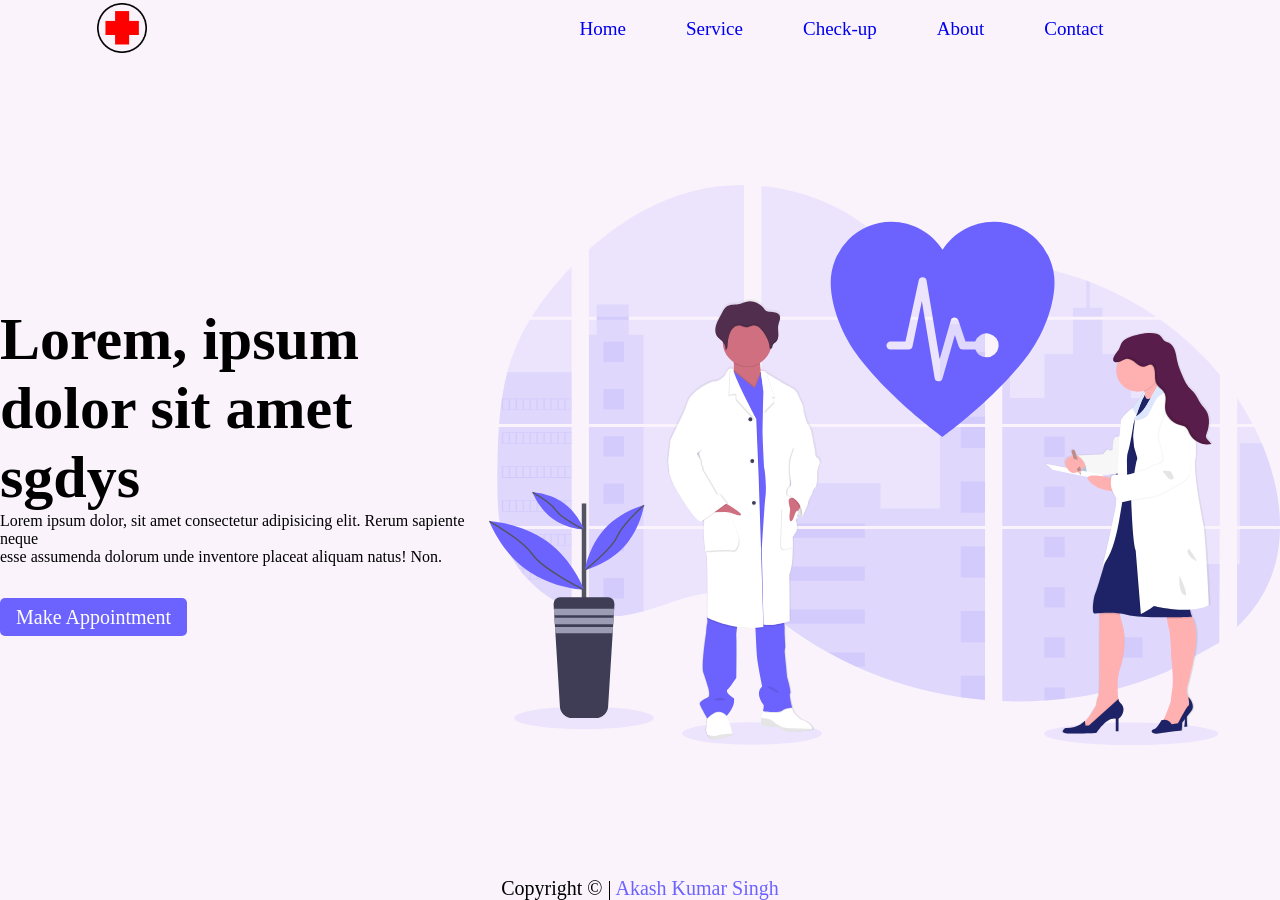
<file: practice/index.html>
<!DOCTYPE html>
<html lang="en">

<head>
    <meta charset="UTF-8">
    <meta http-equiv="X-UA-Compatible" content="IE=edge">
    <meta name="viewport" content="width=device-width, initial-scale=1.0">
    <title>Document</title>
    <link rel="stylesheet" href="./style.css">
</head>

<body>
    <header>
        <nav>
            <div class="logo">
                <img src="./assets/pngwing.com (6).png" alt="">
            </div>
            <ul>
                <li><a href="#">Home</a></li>
                <li><a href="#">Service</a></li>
                <li><a href="#">Check-up</a></li>
                <li><a href="#">About</a></li>
                <li><a href="#">Contact</a></li>
            </ul>
        </nav>
    </header>

    <!-- section -->
    <section>
        <div class="section-left">
            <h1>Lorem, ipsum <br> dolor sit amet sgdys</h1>
            <p>Lorem ipsum dolor, sit amet consectetur adipisicing elit. Rerum sapiente neque <br> esse assumenda
                dolorum
                unde
                inventore placeat aliquam natus! Non.</p>
            <div class="btn"><a href="#">Make Appointment</a></div>
        </div>
        <div class="section-right">
            <img src="./assets/undraw_medicine_b-1-ol.svg" alt="main image">
        </div>
    </section>
    <footer>
        Copyright &copy | <span> Akash Kumar Singh</span>
    </footer>
</body>

</html>
</file>
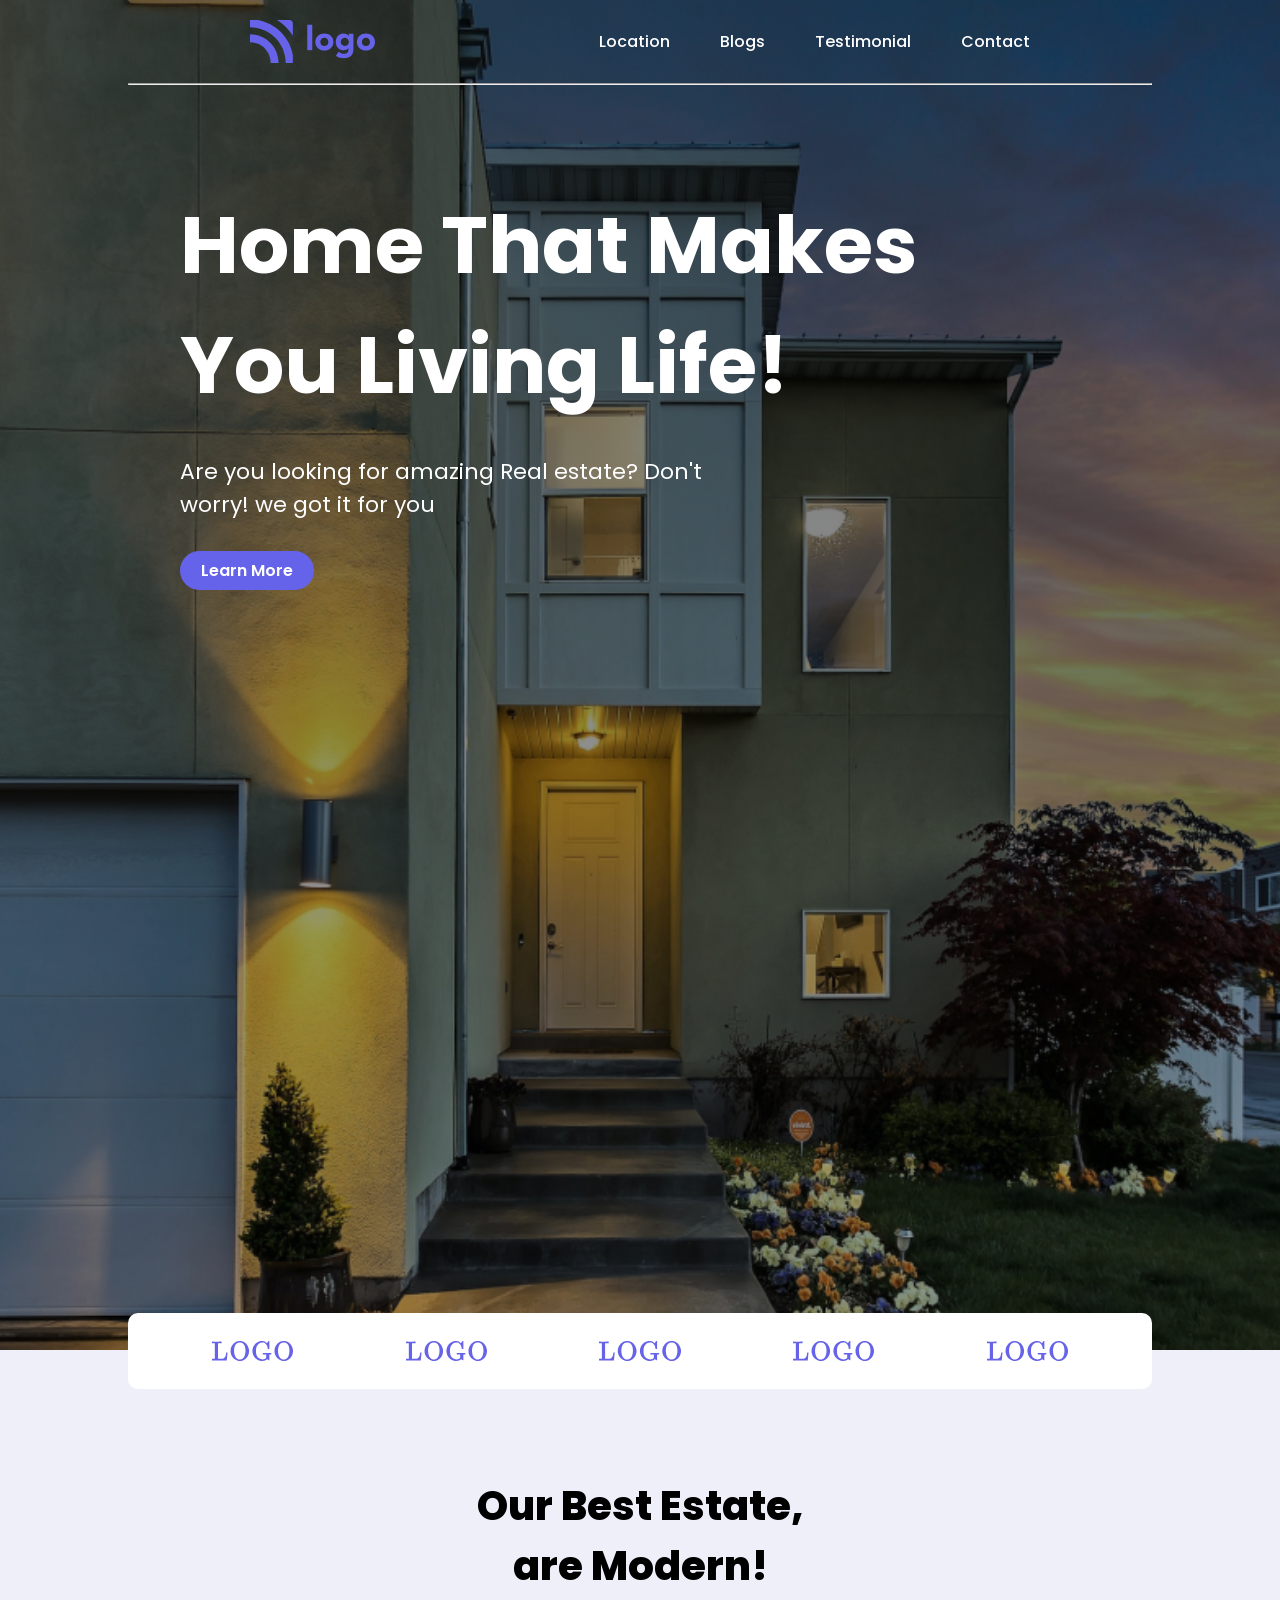
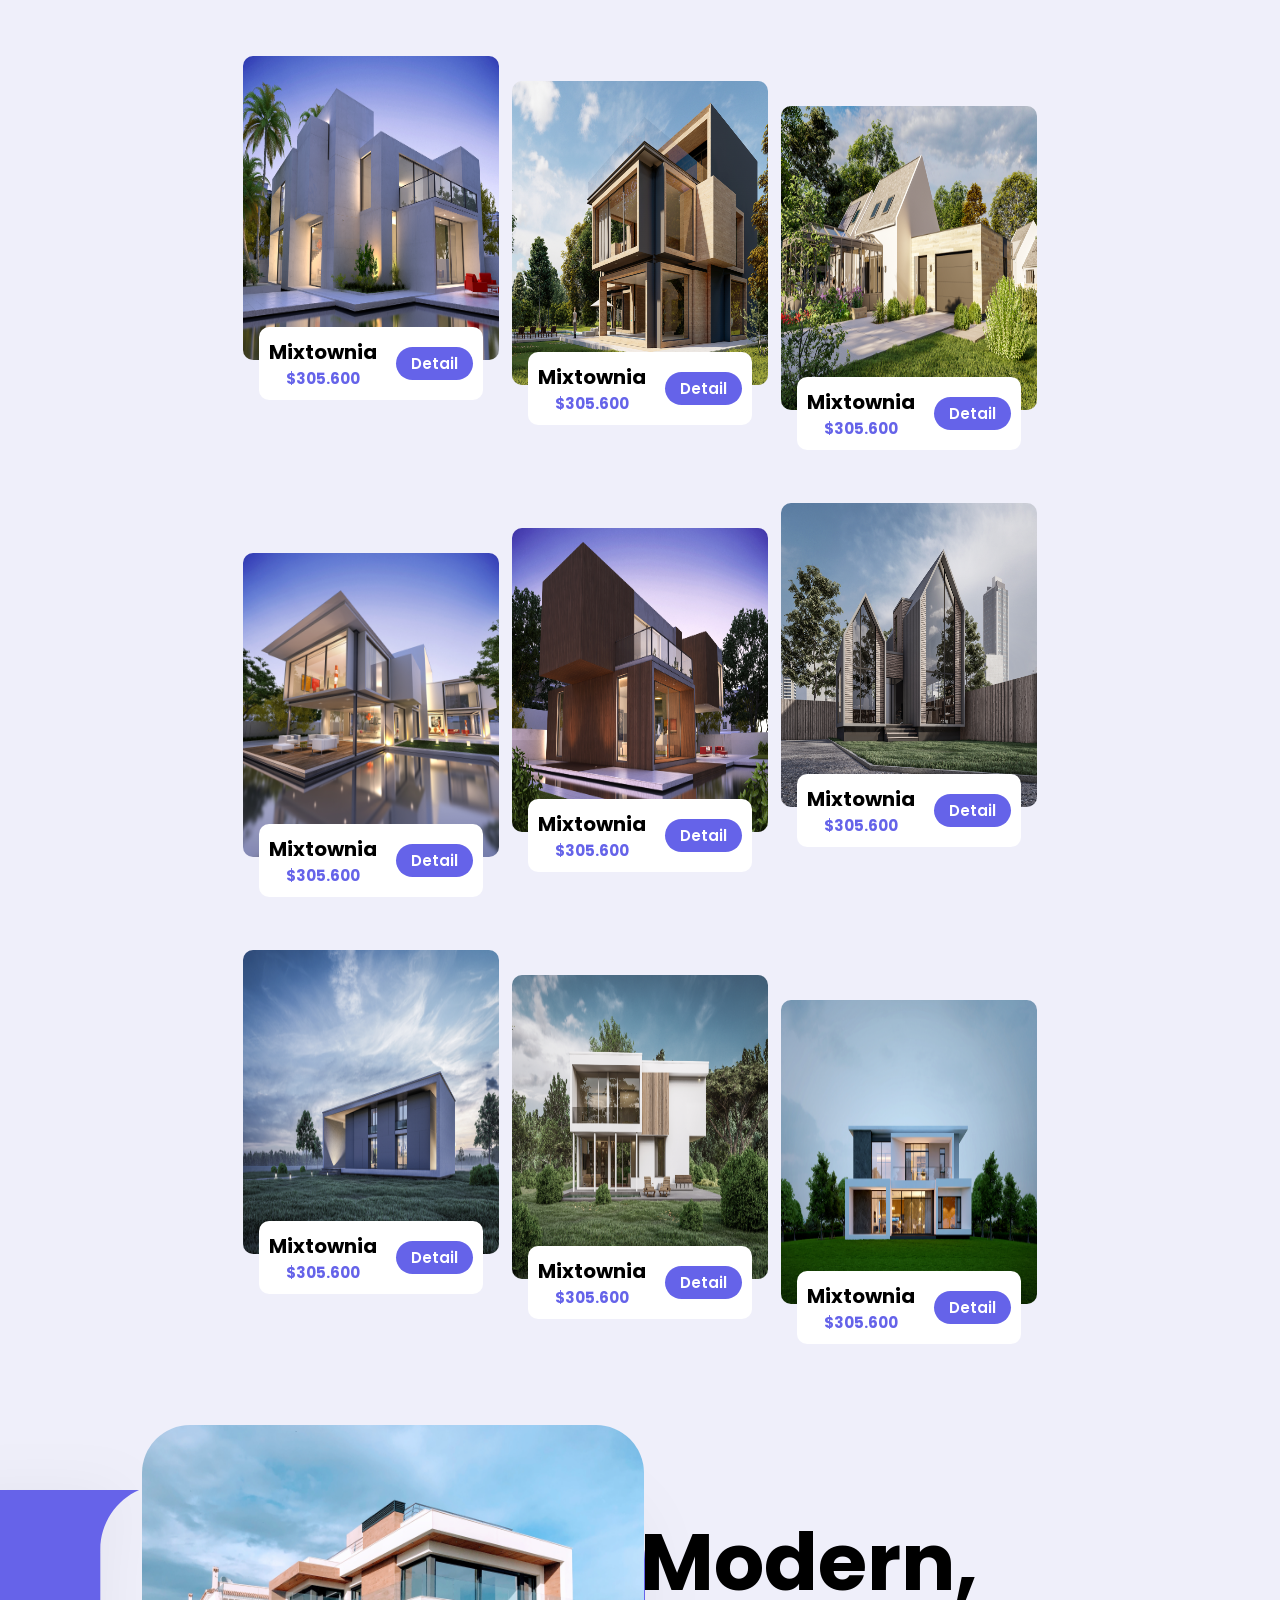
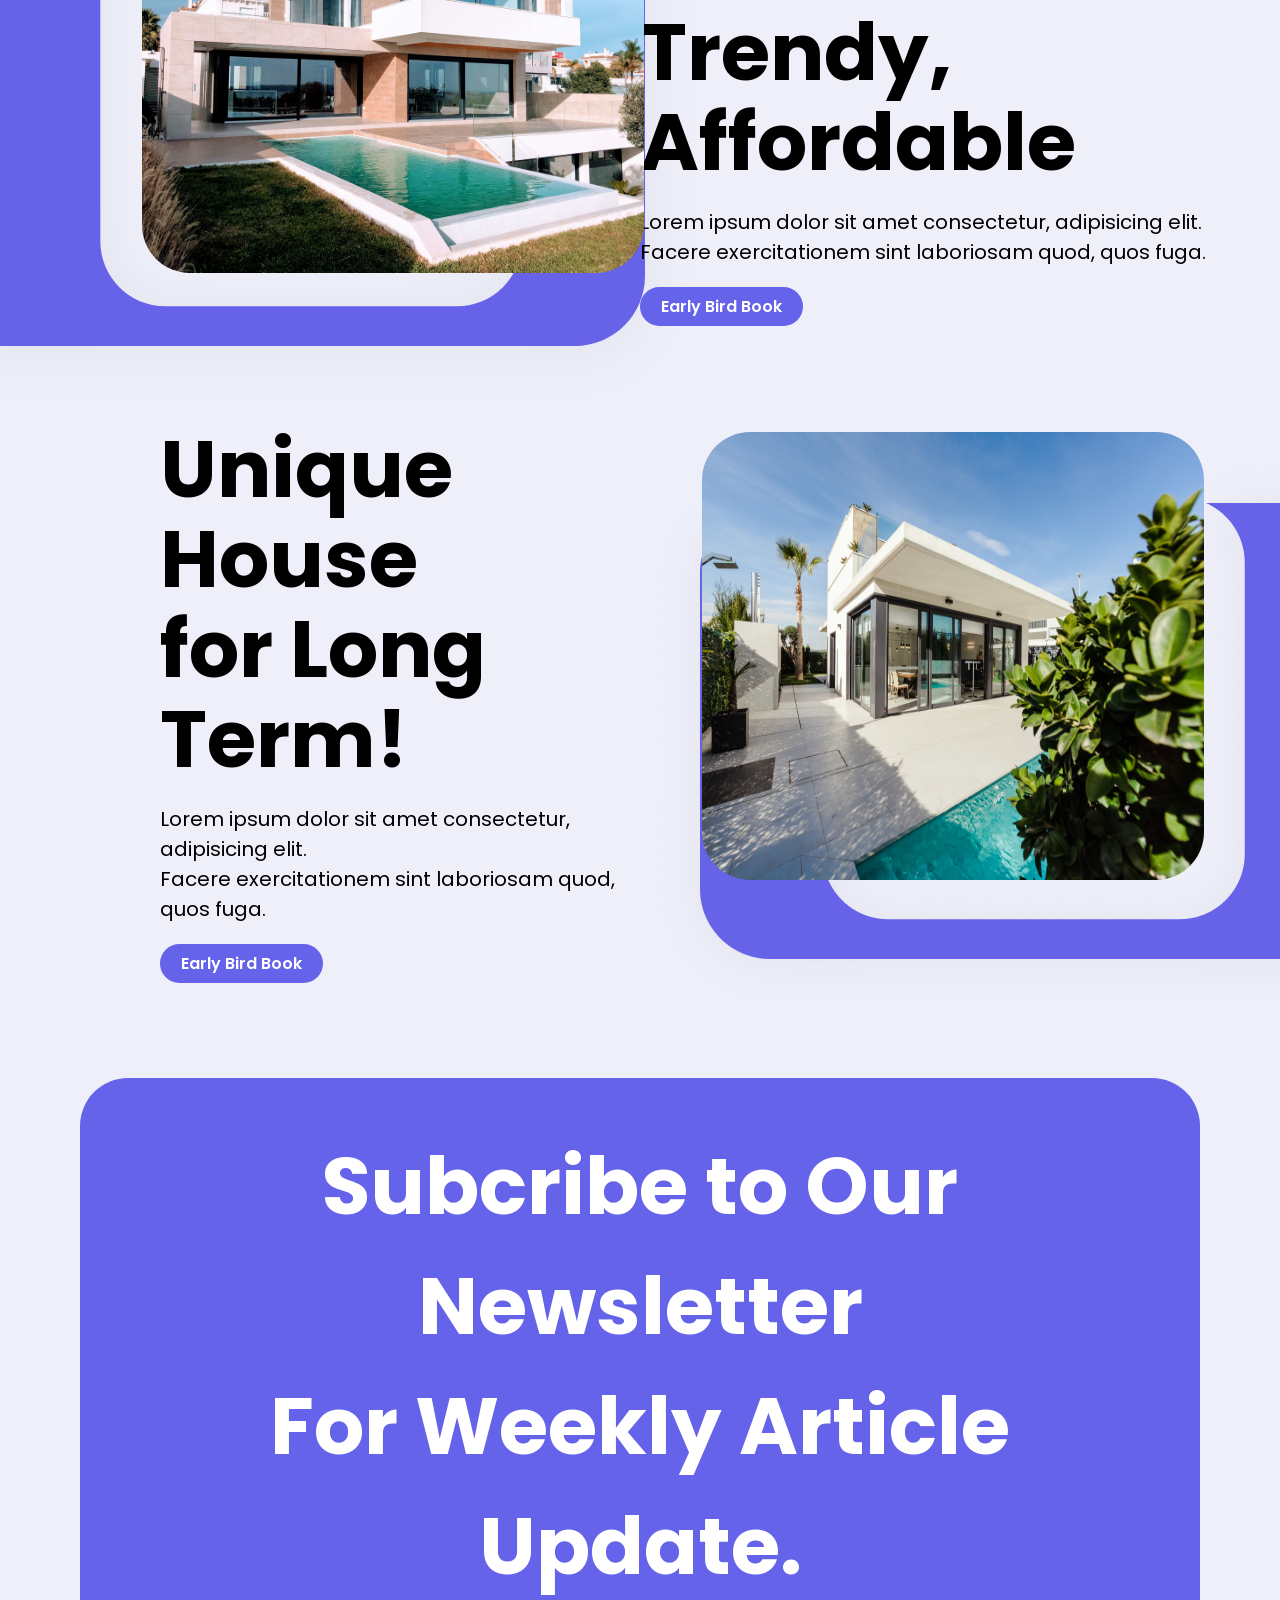
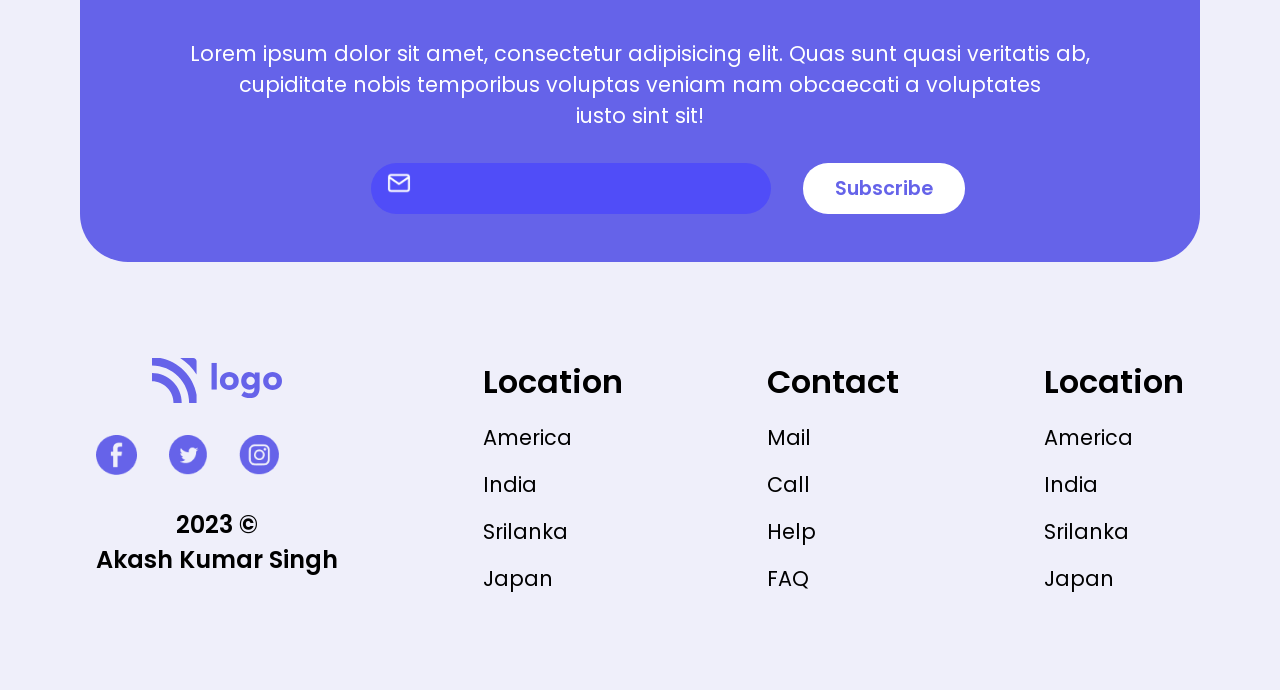
<file: Real Estate/index.html>
<!DOCTYPE html>
<html lang="en">

<head>
    <meta charset="UTF-8">
    <meta http-equiv="X-UA-Compatible" content="IE=edge">
    <meta name="viewport" content="width=device-width, initial-scale=1.0">
    <title>Document</title>

    <!-- CSS Link -->
    <link rel="stylesheet" href="./style.css">

    <!-- Fonts CDN -->
    <link rel="preconnect" href="https://fonts.googleapis.com" />
    <link rel="preconnect" href="https://fonts.gstatic.com" crossorigin />
    <link href="https://fonts.googleapis.com/css2?family=Poppins:wght@200;300;400;500;600;700;800&display=swap"
        rel="stylesheet" </head>

<body>
    <!-- header -->
    <header>
        <nav>
            <img src="./Icons/Logo.svg" alt="logo image" />
            <ul>
                <li><a href="#">Location</a></li>
                <li><a href="#">Blogs</a></li>
                <li><a href="#">Testimonial</a></li>
                <li><a href="#">Contact</a></li>
            </ul>
        </nav>
        <hr />
        <div>
            <h1>Home That Makes <br />You Living Life!</h1>
            <p>Are you looking for amazing Real estate? Don't <br> worry! we got it for you</p>
            <a href="" class="btn">Learn More</a>
        </div>

    </header>

    <div class="logo-bot">
        <img src="./Icons/logoName.svg" alt="">
        <img src="./Icons/logoName.svg" alt="">
        <img src="./Icons/logoName.svg" alt="">
        <img src="./Icons/logoName.svg" alt="">
        <img src="./Icons/logoName.svg" alt="">
    </div>

    <section class="estate">
        <h1>Our Best Estate, <br> are Modern!</h1>
        <div class="card-section">


            <div class="card">
                <img src="./Photos/cardImage2.png" alt="">
                <div class="card-det">
                    <div>
                        <h1>Mixtownia</h1>
                        <p>$305.600</p>
                    </div>
                    <a href="" class="btn">Detail</a>
                </div>
            </div>

            <div class="card">
                <img src="./Photos/cardImage1.png" alt="">
                <div class="card-det">
                    <div>
                        <h1>Mixtownia</h1>
                        <p>$305.600</p>
                    </div>
                    <a href="" class="btn">Detail</a>
                </div>
            </div>

            <div class="card">
                <img src="./Photos/cardImage3.png" alt="">
                <div class="card-det">
                    <div>
                        <h1>Mixtownia</h1>
                        <p>$305.600</p>
                    </div>
                    <a href="" class="btn">Detail</a>
                </div>
            </div>



            <div class="card">
                <img src="./Photos/cardImage8.png" alt="">
                <div class="card-det">
                    <div>
                        <h1>Mixtownia</h1>
                        <p>$305.600</p>
                    </div>
                    <a href="" class="btn">Detail</a>
                </div>
            </div>

            <div class="card">
                <img src="./Photos/cardImage9.png" alt="">
                <div class="card-det">
                    <div>
                        <h1>Mixtownia</h1>
                        <p>$305.600</p>
                    </div>
                    <a href="" class="btn">Detail</a>
                </div>
            </div>

            <div class="card">
                <img src="./Photos/cardImage7.png" alt="">
                <div class="card-det">
                    <div>
                        <h1>Mixtownia</h1>
                        <p>$305.600</p>
                    </div>
                    <a href="" class="btn">Detail</a>
                </div>
            </div>



            <div class="card">
                <img src="./Photos/cardImage6.png" alt="">
                <div class="card-det">
                    <div>
                        <h1>Mixtownia</h1>
                        <p>$305.600</p>
                    </div>
                    <a href="" class="btn">Detail</a>
                </div>
            </div>

            <div class="card">
                <img src="./Photos/cardImage5.png" alt="">
                <div class="card-det">
                    <div>
                        <h1>Mixtownia</h1>
                        <p>$305.600</p>
                    </div>
                    <a href="" class="btn">Detail</a>
                </div>
            </div>

            <div class="card">
                <img src="./Photos/cardImage4.png" alt="">
                <div class="card-det">
                    <div>
                        <h1>Mixtownia</h1>
                        <p>$305.600</p>
                    </div>
                    <a href="" class="btn">Detail</a>
                </div>
            </div>


        </div>
    </section>

    <section class="fullcard">
        <div class="img-fullcard">
            <img src="./Icons/featureImageBg1.svg" alt="">
            <img src="./Photos/featuresImage1.png" alt="" class="img">
        </div>
        <div class="fullcard-con">
            <h1>Modern, Trendy, <br> Affordable</h1>
            <p>Lorem ipsum dolor sit amet consectetur, adipisicing elit. <br> Facere exercitationem sint laboriosam
                quod, quos fuga.</p>
            <a href="" class="btn">Early Bird Book</a>
        </div>

    </section>

    <section class="fullcard-2">

        <div class="fullcard-con-2">
            <h1>Unique House <br> for Long Term!</h1>
            <p>Lorem ipsum dolor sit amet consectetur, adipisicing elit. <br> Facere exercitationem sint laboriosam
                quod, quos fuga.</p>
            <a href="" class="btn">Early Bird Book</a>
        </div>

        <div class="img-fullcard-2">
            <img src="./Photos/featuresImage2.png" alt="" class="img-2">
            <img src="./Icons/featureImageBg2.png" alt="">

        </div>

    </section>

    <section class="newsletter">
        <h1>Subcribe to Our Newsletter <br> For Weekly Article Update.</h1>
        <p>Lorem ipsum dolor sit amet, consectetur adipisicing elit. Quas sunt quasi veritatis ab,<br> cupiditate
            nobis
            temporibus voluptas veniam nam obcaecati a voluptates<br> iusto sint sit!</p>
        <div class="fill">
            <img src="./Icons/mail.png" alt="">
            <input type="text" name="" id="">
            <a href="" class="btn">Subscribe</a>
        </div>
    </section>

    <footer>
        <div class="copy">
            <img src="./Icons/Logo.svg" alt="">
            <div>
                <img src="./Icons/facebook.png" alt="">
                <img src="./Icons/twitter.png" alt="">
                <img src="./Icons/instagram.png" alt="">
            </div>
            <p>2023 &copy; <br>Akash Kumar Singh</p>
        </div>
        <div class="loc">
            <h1>Location</h1>
            <p>America</p>
            <p>India</p>
            <p>Srilanka</p>
            <p>Japan</p>
        </div>
        <div class="loc">
            <h1>Contact</h1>
            <p>Mail</p>
            <p>Call</p>
            <p>Help</p>
            <p>FAQ</p>
        </div>
        <div class="loc">
            <h1>Location</h1>
            <p>America</p>
            <p>India</p>
            <p>Srilanka</p>
            <p>Japan</p>
        </div>
    </footer>

</body>

</html>
</file>
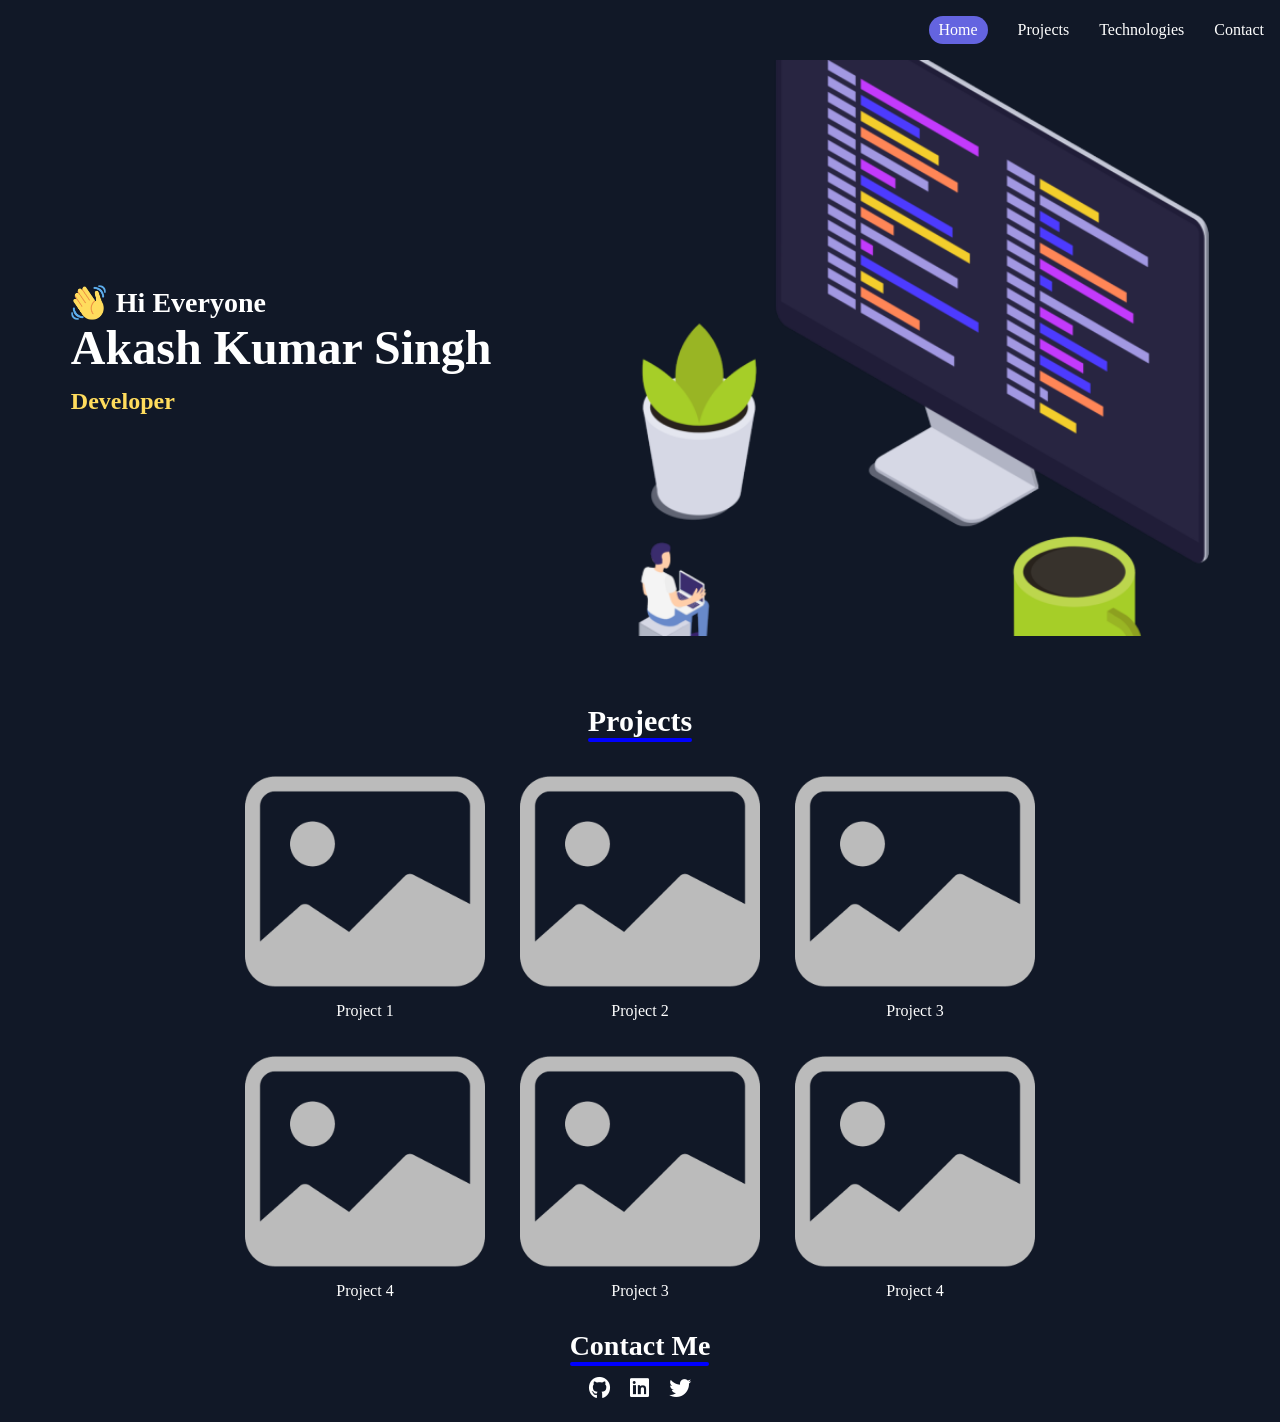
<file: responsive portfolio with HTML and CSS/index.html>
<!DOCTYPE html>
<html lang="en">

<head>
    <meta charset="UTF-8">
    <meta http-equiv="X-UA-Compatible" content="IE=edge">
    <meta name="viewport" content="width=device-width, initial-scale=1.0">
    <title>Document</title>
    <link rel="stylesheet" href="./style.css">

    <!-- icon CDN -->
    <link rel="stylesheet" href="https://cdnjs.cloudflare.com/ajax/libs/font-awesome/6.3.0/css/all.min.css"
        integrity="sha512-SzlrxWUlpfuzQ+pcUCosxcglQRNAq/DZjVsC0lE40xsADsfeQoEypE+enwcOiGjk/bSuGGKHEyjSoQ1zVisanQ=="
        crossorigin="anonymous" referrerpolicy="no-referrer" />
</head>

<body>
    <header>
        <nav>
            <div class="menu-bar">
                <a href="#"><i class="fa-solid fa-bars"></i></a>
            </div>
            <ul>
                <li class="home"><a href="#">Home</a></li>
                <li><a href="#projects">Projects</a></li>
                <li><a href="#">Technologies</a></li>
                <li><a href="#contact">Contact</a></li>
            </ul>
        </nav>
    </header>

    <!-- section -->
    <main>
        <section class="main">
            <div class="left">
                <div class="left-line1">
                    <img src="./Assets/waving-hand.png" alt="wave img">
                    <h1>Hi Everyone</h1>
                </div>
                <div class="left-line2">
                    <h1>Akash Kumar Singh</h1>
                    <h2>Developer</h2>
                </div>
            </div>
            <div class="right">
                <img src="./Assets/pc-image.png" alt="main img">
            </div>
        </section>
    </main>

    <!-- project section -->

    <section id="projects">
        <div class="project-main">
            <div class="main-head">
                <h1>Projects
                </h1>
                <div class="line"></div>
            </div>
            <div class="main-images">
                <div class="sin-image">
                    <img src="./Assets/image.png" alt="project image">
                    <p>Project 1</p>
                </div>
                <div class="sin-image">
                    <img src="./Assets/image.png" alt="project image">
                    <p>Project 2</p>
                </div>
                <div class="sin-image">
                    <img src="./Assets/image.png" alt="project image">
                    <p>Project 3</p>
                </div>
                <div class="sin-image">
                    <img src="./Assets/image.png" alt="project image">
                    <p>Project 4</p>
                </div>
                <div class="sin-image">
                    <img src="./Assets/image.png" alt="project image">
                    <p>Project 3</p>
                </div>
                <div class="sin-image">
                    <img src="./Assets/image.png" alt="project image">
                    <p>Project 4</p>
                </div>
            </div>
        </div>
    </section>

    <!-- footer -->
    <footer id="contact">
        <div class="contact">
            <h1>Contact Me</h1>
            <div class="line-2"></div>
        </div>
        <div class="social">
            <a href="https://github.com/webakash1806" target="_blank"><i class="fa-brands fa-github"></i></a>
            <a href="https://www.linkedin.com/in/itsakash18/" target="_blank"><i class="fa-brands fa-linkedin"></i></a>
            <a href="" target="_blank"><i class="fa-brands fa-twitter"></i></a>
        </div>
    </footer>
</body>

</html>
</file>
<file: 2. Simple Portfolio with HTML and CSS/style.css>
* {
    margin: 0;
    padding: 0;
    box-sizing: border-box;
    /* overflow: hidden; */

}

body {
    height: 100vh;
    width: 100vw;
    background-color: #eefcfc;
    display: flex;
    flex-direction: column;
    justify-content: space-between;
    font-family: 'Poppins', sans-serif;
}

li {
    list-style: none;
    cursor: pointer;
}

a {
    text-decoration: none;
    color: #000;
}

button {
    width: fit-content;
    color: #fff;
    padding: 5px 15px;
    cursor: pointer;
    border-radius: 5px;
    background-color: #009060;
    border: 1px solid black;
    font-weight: 600;
}

button:hover {
    background-color: #fff;
    color: #009060;
}

/* header */

header {
    padding: 10px 0;
}

nav {
    display: flex;
    width: 100%;
    align-items: center;
    justify-content: space-around;
}

/* logo */

nav .logo>span {
    font-size: 1.6rem;
    font-weight: 900;
    transition: font-size 0.3s;
}

nav .logo>span:hover {
    font-size: 1.7rem;
    color: #009060;
}

/* menu lists */

nav ul {
    display: flex;
    align-items: center;
    font-weight: 500;
    gap: 20px;
    font-size: 1.2rem;
}

nav ul li a:hover {
    color: #009060;
}

/* search field */

.search-field {
    display: flex;
    gap: 10px;
}

.search-field input {
    border: none;
    outline-style: dashed;
    border-radius: 5px;
    padding: 4px 10px;
}

/* hero section */

section {
    display: flex;
    align-items: center;
    justify-content: space-around;
}

/* hero left section */

section .hero-left h1 {
    font-size: 40px;
    margin-bottom: 10px;
}

section .hero-left h1>span {
    font-size: 48px;
    color: #009060;
}

section .hero-left h2 {
    font-size: 27px;
    margin-bottom: 25px;
    color: #904800;
}

section .hero-left p {
    font-size: 17px;
    font-weight: 500;
    margin-bottom: 20px;
    font-family: 'Courgette', cursive;

}

section .hero-left p>span {
    font-size: 19px;
    font-weight: 600;
    color: #009060;

    font-family: 'Poppins', sans-serif;
}

/* hero right section */

section .hero-right {
    display: flex;
    flex-direction: column;
    align-items: center;
    gap: 10px;
}

section .hero-right>img {
    width: 24rem;
    height: 24rem;
}

section .hero-right>button {
    font-size: 1rem;
    font-weight: 600;
}

/* social links */



.links {
    display: inline-block;
    border-radius: 45px;
    background-color: rgb(255, 255, 255);
    margin-right: 10px;
    cursor: pointer;
    height: 45px;
    width: 45px;
    transition: all 0.3s ease-out;
    overflow: hidden;
    box-shadow: 0px 4px 4px #b7b5b5;
}

.social .links:hover {
    width: 170px;
}

.social .links .icon {
    display: inline-block;
    background-color: rgb(255, 255, 255);
    height: 45px;
    width: 45px;
    text-align: center;
    border-radius: 45px;
    line-height: 45px;
    box-sizing: border-box;
    transition: all 0.3s ease-out;
}

.social .links:nth-child(1):hover .icon {
    background: #131a1a;
}

.social .links:nth-child(2):hover .icon {
    background: #ed0f55;
}

.social .links:nth-child(3):hover .icon {
    background: #2b8cf3;
}

.social .links:nth-child(4):hover .icon {
    background: #0261ba;
}

.social .links:nth-child(5):hover .icon {
    background: #00d5ff;
}


.social .links .icon i {
    font-size: 25px;
    line-height: 45px;
}

.social .links:hover .icon i {
    color: #ffffff;
}

.social .links span {
    font-size: 18px;
    padding-left: 10px;
    font-weight: 600;
    align-items: center;
    font-family: 'Courgette', cursive;

}

.social .links:nth-child(1):hover span {
    color: #131a1a;
}

.social .links:nth-child(2):hover span {
    color: #ed0f55;
}

.social .links:nth-child(3):hover span {
    color: #2b8cf3;
}

.social .links:nth-child(4):hover span {
    color: #0261ba;
}

.social .links:nth-child(5):hover span {
    color: #00d5ff;
}

/* footer */

footer {
    display: flex;
    justify-content: space-around;
    padding: 8px 0;
}

footer p {
    font-size: 1.2rem;
    font-weight: 500;
}

footer p>span {
    font-size: 1.3rem;
    font-weight: 600;
    color: #009060;
}
</file>
<file: 3. Sneakersdekho.com with HTML and CSS/Style files/style.css>
* {
    padding: 0;
    margin: 0;
    /* overflow: hidden; */
}

body {
    width: 100vw;
    height: 100vh;
    display: flex;
    flex-direction: column;
    justify-content: space-between;
    background-color: #e6e3d58f;
    font-family: 'Poppins', sans-serif;
}

ul li {
    list-style: none;
}

ul li a {
    text-decoration: none;
    color: #000;
    font-size: 19px;
    font-weight: 500;

}

nav {
    display: flex;
    align-items: center;
    justify-content: space-between;
    padding: 0 30px;
}

/* logo */

nav .logo img {
    position: relative;
    height: 50px;
    animation-name: logo;
    animation-duration: 12s;
    animation-iteration-count: infinite;
    animation-timing-function: cubic-bezier(0.39, 0.575, 0.565, 1);

}

@keyframes logo {
    0% {
        transform: rotateZ(366deg);
        left: 80px;
    }

    10% {
        transform: rotateZ(30deg);
        left: 120px;
    }

    20% {
        transform: rotateZ(-30deg);
        left: 160px;
    }

    30% {
        transform: rotateZ(15deg);
        left: 180px;
    }

    40% {
        transform: rotateZ(30deg);
        left: 200px;
    }

    50% {
        transform: rotateZ(360deg);
        left: 210px;
    }


    60% {
        transform: rotateZ(30deg);
        left: 200px;
    }

    70% {
        transform: rotateZ(-30deg);
        left: 180px;
    }

    80% {
        transform: rotateZ(30deg);
        left: 160px;
    }

    90% {
        transform: rotateZ(-30deg);
        left: 120px;
    }

    100% {
        transform: rotateZ(20deg);
        left: 80px;
    }
}

nav ul {
    display: flex;
    align-items: center;
    gap: 30px;
}

nav ul li a:hover {
    color: #ff0000;
}

nav .end {
    font-size: 22px;
}

nav .end a {
    padding: 0 8px;
}

nav .end a i {
    color: #000;
    transition: all 0.6s;
    align-items: center;

}

nav .end a i:hover {
    transform: rotateY(360deg);
    color: #ff0000;
}

section {
    display: flex;
    align-items: center;
    justify-content: space-around;
}

section .leftsection {
    display: flex;
    flex-direction: column;
}

section .leftsection>h1 {
    margin-bottom: -15px;
    font-size: 55px;
    font-weight: 700;
    background: linear-gradient(to right, #ff0000, #d55500, #ad007c, #8a18f4);

    -webkit-text-fill-color: transparent;
    -webkit-background-clip: text;
}

section .leftsection p {
    margin: 25px 0;
    font-weight: 400;
    font-size: 18px;
    font-family: 'Courgette';
}

section .leftsection a {
    padding: 4px 0;
    border: 1px transparent;
    width: 8rem;
    text-align: center;
    background: linear-gradient(to right, #ff0000, #d55500, #ad007c, #8a18f4);
    border-radius: 5px;
    text-decoration: none;
    color: aliceblue;
    font-weight: 600;
    font-size: 1.1rem;
    transition: all 0.3s;

}

section .leftsection a:hover {
    background: linear-gradient(to right, #ff0000, #d55500, #ad007c, #8a18f4);
    -webkit-text-fill-color: transparent;
    -webkit-background-clip: text;
    border: #ff0000 1px solid;
    box-shadow: 3px 3px 6px rgba(0, 0, 0, 0.514);
}

section .rightsection {
    display: flex;
    flex-direction: column;
    gap: 10px;
}

img {
    border-radius: 10px;
}


section .rightsection .img1 {
    height: 190px;
    margin-right: 10px;
    transition: transform 0.5s;
}

section .rightsection .img1:hover {
    transform: scale(1.15);
}

section .rightsection .img2 {
    height: 250px;
    transition: transform 0.5s;
}

section .rightsection .img2:hover {
    transform: scale(1.15);
}

section .rightsection .middle img {
    height: 104px;
    box-shadow: 5px 6px 8px rgba(0, 0, 0, 0.514);
    transition: transform 0.5s;
}

section .rightsection .middle img:hover {
    transform: scale(1.15);
}

section .rightsection .social {
    display: flex;
    justify-content: center;
    gap: 15px;
}

section .rightsection .social div {
    display: flex;
    margin-top: 15px;
    justify-content: center;
    gap: 15px;
}

section .rightsection .social div a {
    width: 40px;
    height: 40px;
    border-radius: 40px;
    font-size: 22px;
    line-height: 41px;
    text-align: center;
    background-color: #fff;
    box-shadow: 0px 0px 9px rgba(0, 0, 0, 0.514);
    transition: all 0.8s;
}

section .rightsection .social div:nth-child(1) i {
    color: #131a1a;
}

section .rightsection .social div:nth-child(2) i {
    color: #00407c;
}

section .rightsection .social div:nth-child(3) i {
    color: #00d5ff;
}

section .rightsection .social div:nth-child(4) i {
    color: #0261ba;
}

section .rightsection .social div:nth-child(5) i {
    color: #ed0f55;
}

/* hover effects */

section .rightsection .social div:nth-child(1):hover a {
    background-color: #131a1a;
}

section .rightsection .social div:nth-child(2):hover a {
    background-color: #00407c;
}

section .rightsection .social div:nth-child(3):hover a {
    background-color: #00d5ff;
}

section .rightsection .social div:nth-child(4):hover a {
    background-color: #0261ba;
}

section .rightsection .social div:nth-child(5):hover a {
    background-color: #ed0f55;
}

section .rightsection .social div:hover a i {
    color: white;
}

footer {
    display: flex;
    align-items: center;
    justify-content: center;
    gap: 6px;
}

footer>p {
    font-weight: 500;
}

footer img {
    width: 70px;
}

footer .name {
    background: linear-gradient(to right, #ff0000, #d55500, #ad007c, #8a18f4);
    -webkit-text-fill-color: transparent;
    -webkit-background-clip: text;
}
</file>
<file: 4.Simple Restaurant Website with HTML and CSS/style.css>
* {
    padding: 0;
    margin: 0;
    font-family: "Red Rose", cursive;
    /* overflow: hidden; */
}


body {
    height: 100vh;
    width: 100vw;
    background-image: linear-gradient(rgba(4, 4, 30, 0.438), rgba(4, 4, 30, 0.75)), url(./Assets/pexels-maxyne-barcel-10402282\ 1.png);
    background-repeat: no-repeat;
    background-size: cover;
    display: flex;
    flex-direction: column;
    justify-content: space-between;
}



a {
    text-decoration: none;
}

/* header */

nav {
    display: flex;
    align-items: center;
    justify-content: space-between;
    padding: 0 3rem;
    margin-top: 45px;
}

nav ul {
    display: flex;
    gap: 3rem;
}

ul li {
    list-style: none;
}

nav ul li a {
    color: #FFC233;
    font-family: "Red Rose";
    font-weight: 400;
}

nav .order a {
    padding: 12px 40px;
    background-color: #FF515F;
    color: #fff;
    font-size: 1.2rem;
    font-family: "Red Rose";
    font-weight: 700;
}

/* main section */

main {
    display: flex;
    flex-direction: column;
    text-align: center;
}

main .main-up h1 {
    font-weight: 400;
    color: #FFC233;
    font-size: 5rem;
    line-height: 6rem;
    margin: 2.9rem 0;
    font-family: "Dela Gothic One", cursive;
}

main .main-down a {
    font-family: "Red Rose";
    padding: 12px 40px;
    background-color: #FF515F;
    color: #fff;
    width: 10rem;
    font-size: 1.2rem;
    font-weight: 700;
}

/* footer */

footer {
    position: flex;
    text-align: end;
}

footer img {
    margin: 20px;
    height: 10rem;
}
</file>
<file: 5. SEO service websiite with HTML and CSS/style.css>
* {
    margin: 0;
    padding: 0;
    box-sizing: border-box;
    font-family: "Poppins", sans-serif;
}

body {
    height: 100vh;
    width: 100vw;
    display: flex;
    flex-direction: column;
    padding: 0 80px;
}

a {
    text-decoration: none;
}

/* button */
.btn a {
    background-color: #5955B3;
    color: #fff;
    padding: 12px 22px;
    font-size: 15px;
    border: none;
    border-radius: 8px;
    font-weight: 500;
    transition: all 0.6s;
}

.btn a:hover {
    border: 1px solid #3C2E60;
    color: #3C2E60;
    background-color: #fff;
    font-weight: 600;
    box-shadow: 1px 5px 5px #5a55b36f;
}

/* header */

header {
    display: flex;
    align-items: center;
    justify-content: space-between;
    width: 100%;
    margin-top: 50px;
}

header nav {
    display: flex;
    align-items: center;
    justify-content: space-between;
    width: 40vw;
}

header nav ul {
    display: flex;
    align-items: center;
    gap: 33px;
}

header nav ul li {
    list-style: none;
}

header nav ul li a {
    color: #000;
    font-size: 15px;
    font-weight: 600;
}

header nav ul li a:hover {
    color: #5955B3;
}

/* main section */
main {
    display: flex;
    align-items: center;
    justify-content: space-between;
    margin-top: 35px;
    color: #3C2E60;
}

/* main left section */

main .main-left h1 {
    font-family: "poppins";
    font-size: 60px;
    line-height: 70px;
    font-weight: 600;

}

main .main-left h1 span {
    color: #5955B3;
}

main .main-left p {
    margin: 30px 0 70px 0;
    color: #808080;
}

/* main right section */

main .main-right img {
    height: 35rem;
}
</file>
<file: 6. DAO Website with HTML and CSS/style.css>
* {
    padding: 0;
    margin: 0;
    font-family: "Poppins", sans-serif;
    box-sizing: border-box;
}

body {
    height: 100vh;
    width: 100vw;
}

a {
    text-decoration: none;
    color: #fff;
}

/* header */

header {
    position: fixed;
    top: 0;
    left: 0;
    right: 0;
    background-color: #000;
    height: 10.5vh;
    width: 100vw;
    display: flex;
    align-items: center;
    justify-content: space-between;
}

header nav {
    max-width: 60%;
    display: flex;
    align-items: center;
    justify-content: space-between;
    padding: 0 5rem;
}

/* logo */

header nav .logo img {
    height: 30px;
}

header nav .line {
    border: 1px solid #bcbcbc;
    height: 50px;
    margin: 0rem 4.5rem;
}

/* lists */
header nav ul {
    display: flex;
    gap: 3.2rem;
}

header nav ul li {
    list-style: none;
    font-size: 15px;
    font-weight: 600;
}

/* small button */
header .btn-small {
    padding: 8px 32px;
    border: none;
    border-radius: 6px;
    background-color: #ba0cc5;
    margin-right: 5rem;
    font-weight: 600;
    font-size: 15px;
    cursor: pointer;
}

/* main section */
main {
    display: flex;
    align-items: center;
    justify-content: center;
    flex-direction: column;
    gap: 10px;
    background-image: linear-gradient(#0000000a, #0d0d0d3d, #0000000a), url(./Assets/bg.png);
    background-position: center;
    background-size: cover;
    background-repeat: no-repeat;
    width: 100vw;
    min-height: 100vh;

}

main h1 {
    margin-top: -7rem;
    color: #fff;
    font-size: 80px;
    line-height: 6rem;
    text-align: center;
    font-weight: 700;
}

main p {
    color: #fff;
    font-size: 28.5px;
    text-align: center;
    font-weight: 500;
    margin-top: -10px;
}

/* button large */
main .btn-big {
    padding: 10px 18px;
    border: none;
    font-size: 28px;
    border-radius: 8px;
    background-color: #ba0cc5;
    font-weight: 600;
    line-height: 46px;
    margin-top: 3rem;
    cursor: pointer;
}
</file>
<file: Beats/style.css>
* {
    padding: 0;
    margin: 0;
    background-color: #0F0F10;
    color: #fff;
    font-family: "Poppins", sans-serif;
}

body {
    margin: 0 15vh;
}

ul li {
    list-style: none;
}

a {
    text-decoration: none;
}


/* header */
header nav {
    padding-top: 35px;
    display: flex;
    align-items: center;
    justify-content: space-around;
    position: relative;
    top: 0;
}

header nav .right-nav {
    display: flex;
    align-items: center;
    gap: 35px;
}

header nav ul {
    display: flex;
    gap: 35px;
    font-weight: 500;
}

header nav .btn {
    border: none;
    padding: 6px 30px;
    border-radius: 5px;
    background-color: #1d1c1c;
    box-shadow: -1.5px -1.5px 3px #828282;
    transition: all 0.4s;
    font-weight: 500;
}

header nav .btn:hover {
    box-shadow: 1.5px 1.5px 3px #828282;
}

/* main section */
main {
    display: flex;
    align-items: flex-start;
    position: relative;
}

.left img {
    position: relative;
    top: -9rem;
    left: 21rem;
    background-color: transparent;
    height: 30rem;
}

.right {
    background-color: transparent;
    display: flex;
    flex-direction: column;
    gap: 20px;
    position: absolute;
    right: 15rem;
    top: 4rem;
    width: 50vh;
}

.right>img {
    height: 4rem;
    margin-left: 50px;
}

.right>h1 {
    font-size: 40px;
    font-weight: 600;
}

.right>h2 {
    font-weight: 500;
}

.cont {
    font-weight: 18px;
    line-height: 27px;
    color: #d4d3d3;
}

.btn-2 {
    display: flex;
    align-items: center;
    justify-content: space-around;
    gap: 20px;
    padding: 8px 23px;
    background-color: #292929;
    border-radius: 7px;
    width: 18rem;
    margin-left: 5px;
    box-shadow: -1.5px -1.5px 3px #828282;
    transition: all 0.4s;
}

.right>a:hover {
    box-shadow: 1.5px 1.5px 3px #828282;
}

.btn-2 img {
    background-color: transparent;
    height: 26px;
}

.btn-2 p {
    background-color: transparent;
    font-size: 19px;
    font-weight: 500;
}

.btn-2 h3 {
    background-color: transparent;
    font-size: 25px;
    font-weight: 300px;
}

/* brand section */

.brand-icon {
    display: flex;
    align-items: center;
    justify-content: space-around;
    margin: 110px;
}

.brand-icon img {
    height: 35px;
    transition: all 0.7s;
}

.brand-icon img:hover {
    transform: scale3d(1.1, 1.2, 1.4);
}

/* Specs Section */

.section-2 {
    display: flex;
    flex-direction: column;
    align-items: center;
    gap: 50px;
}

.section2-con {
    display: flex;
    flex-flow: row wrap;
    align-items: center;
    position: relative;
}

.left-2 {
    display: flex;
    flex-direction: column;
    gap: 40px;
    position: relative;
    left: -6rem;
}

.left-middle {
    display: flex;
    flex-direction: column;
    gap: 40px;
}

.section2-con h6 {
    font-size: 19px;
    padding: 6px 0;
    font-weight: 500;
    color: #d4d3d3;
}

.section2-con p {
    font-weight: 300;
    color: #a4a2a2;
}

.right-2 {
    position: relative;
    right: -4rem;
}

.right-2 img {
    height: 25rem;
}

.left-top,
.left-bottom {
    margin-left: 5rem;
}

/* Case Section */
.case {
    display: flex;
    align-items: center;
    flex-direction: column;
    gap: 4rem;
    margin-top: 8rem;
}

.case-con {
    display: flex;
    align-items: center;
    gap: 5rem;
}

.case-right>a {
    margin-top: 20px;
    width: 9rem;
}

.case-right>a:hover {
    box-shadow: 1.5px 1.5px 3px #828282;
}


/* hero Section */
.hero {
    background-color: #181A1B;
    display: flex;
    align-items: center;
    justify-content: center;
    border-radius: 10px;
    gap: 80px;
    padding: 45px;
    margin: 7rem;
}

.hero div,
.hero h1,
.hero p,
.hero img {
    background-color: transparent;
}

.hero-left {
    display: flex;
    flex-direction: column;
    gap: 20px;
}

.hero-left h1 {
    font-weight: 600;
}

.hero-left a {
    background-color: #000;
    width: fit-content;
}

.hero-left>a:hover {
    box-shadow: 1px 1px 6px #FF173C;
}

.hero-right img {
    height: 18rem;
}


/* Style Section */
.style {
    margin-top: 7rem;
    display: flex;
    flex-direction: column;
    align-items: center;
    gap: 5rem;
}

.style-box {
    display: grid;
    grid-template-columns: 1fr 1fr;
    gap: 5rem;
}

.style-box-con {
    display: flex;
    justify-content: space-between;
    position: absolute;
    left: 18px;
    bottom: 18px;
    background-color: transparent;
}

.style-box-con>.btn-2 {
    position: absolute;
    bottom: 0;
    left: 6.5rem;
    width: 0;
    height: 22px;
    background-color: #000;
}

.style-box-con>.btn-2:hover {
    box-shadow: 1px 1px 6px #17ff41;
}

.style-box-con>.btn-2 img {
    height: 20px;
}

.box>img {
    height: 180px;
    position: absolute;
    left: 30px;
    top: -4rem;
    background-color: transparent;
}

.style-box-con div h4,
.style-box-con div p {
    background-color: #1d1c1c;
}

.style-box-con div h4 {
    font-weight: 600;
    font-size: 17px;
}

.style-box-con div p {
    font-weight: 300;
    font-size: 14px;
    color: #a4a2a2;
}

.box {
    position: relative;
    flex-direction: column;
    border-radius: 10px;
    height: 13rem;
    width: 12rem;
    background-color: #181A1B;
    transition: all 1s cubic-bezier(0.165, 0.84, 0.44, 1);
}

.box:hover {
    transform: scale(1.1);
}


/* footer */
footer {
    display: flex;
    align-items: flex-start;
    justify-content: space-around;
    margin: 7rem 0 5rem 0;
    position: relative;
}

.footer-mid ul li {
    margin-bottom: 8px;
    font-size: 15px;
}

.footer-mid ul li a {
    color: #a4a2a2;
}

footer .footer-mid ul li:nth-child(1) a {
    font-size: 20px;
    font-weight: 500;
    color: #fff;
}

.footer-mid ul li:nth-child(1) {
    margin-bottom: 18px;
}

.sub {
    display: flex;
    align-items: center;
    padding: 6.5px;
    border-radius: 7px;
    background-color: #181A1B;
}

.sub>input {
    background-color: transparent;
    border: transparent;
    padding: 10px;
    width: 12rem;
}

.sub>input::placeholder {
    font-size: 17px;
    font-weight: 500;
}

.sub>.btn-2 {
    height: 23px;
    width: 7rem;
    background-color: #000;
    padding: 11px 30px;
    box-shadow: none;
}

.sub>.btn-2 img {
    scale: 0.7;
}

.sub>.btn-2 p {
    font-size: 17px;
    font-weight: 400;

}

.sub>.btn-2:hover {
    box-shadow: 0.5px 0.5px 5px #17ff41;
}

.sub-social {
    display: flex;
    flex-direction: column;
    gap: 50px;
}

.social {
    display: flex;
    align-items: center;
    width: 15rem;
    justify-content: space-between;
}

.social img {
    scale: 1.1;
    transition: all 0.5s cubic-bezier(0.165, 0.84, 0.44, 1);
}

.social img:hover {
    scale: 1.2;
    box-shadow: 1px 1px 6px #17ff41;
}

.arrow {
    position: absolute;
    right: -90px;
}

.arrow:hover {
    scale: 1.1;
    box-shadow: 1px 1px 6px #17ff41;
}
</file>
<file: MEDIA QUERY PRACTICE/style.css>
* {
    margin: 0;
    padding: 0;
}

body {
    background-color: #7FFFD5;
    text-align: center;
}

h1 {
    font-size: 65px;
}

.screen1440,
.screen1024,
.screen768,
.screen425 {
    font-size: 45px;
    display: none;
}

/* Media queries */

@media screen and (max-width: 1440px) {

    body {
        background-color: #238B21;
    }

    .screen1440 {
        display: block;
    }

    .screen1024,
    .screen768,
    .screen425 {
        display: none;
    }
}

@media screen and (max-width: 1024px) {

    body {
        background-color: #B1882F;
    }

    .screen1024 {
        display: block;
    }

    .screen1440,
    .screen768,
    .screen425 {
        display: none;
    }
}

@media screen and (max-width: 768px) {

    body {
        background-color: #75FBFD;
    }

    .screen768 {
        display: block;
    }

    .screen1440,
    .screen1024,
    .screen425 {
        display: none;
    }
}

@media screen and (max-width: 425px) {

    body {
        background-color: #CA3142;
    }

    .screen425 {
        display: block;
    }

    .screen1440,
    .screen1024,
    .screen768 {
        display: none;
    }
}
</file>
<file: Multi page/style.css>
* {
    padding: 0;
    margin: 0;
    box-sizing: border-box;
    font-family: 'Poppins', sans-serif;
}

body {
    background-color: #F0F4F5;
    margin: auto;
    width: 100vw;
    height: 100vh;
}

ul {
    display: flex;
    gap: 3.5rem;
    list-style: none;
}

a {
    text-decoration: none;
    color: #000;
}

header nav {
    display: flex;
    align-items: center;
    justify-content: space-between;
    padding: 1rem 7.5rem 1rem 4.5rem;
    height: 15vh;
}

.logo img {
    height: 53px;
}

header nav ul li a {
    font-weight: 600;
    font-size: 17.5px;
    transition: all 0.2s;
}

header nav ul li:first-child a {
    color: #20BC7E;
}

header nav ul li a:hover {
    color: #20BC7E;
}

main {
    display: flex;
    align-items: center;
    justify-content: center;
}

main section {
    width: 50%;
}

.left {
    margin-top: 30px;
    position: relative;
    margin-left: 5%;
}

.top-angle img {
    position: absolute;
    width: 30px;
}

.left h1 {
    margin-top: 2rem;
    font-size: 4.9rem;
    line-height: 100px;
    font-weight: 700;
}

.left p {
    margin-top: 2rem;
    font-size: 1.2rem;
    color: #2525259b;
}

.left a {
    position: relative;
    bottom: -3rem;
    background-color: #20BC7E;
    color: #fff;
    padding: 18px 50px;
    font-size: 26px;
    font-weight: 700;
    border: none;
    border-radius: 4rem;
    transition: all 0.3s;
}

.left a:hover {
    color: #20BC7E;
    background-color: #fff;
    border: 1.5px solid #20BC7E;
    box-shadow: 1px 5px 5px #bcbabaa1;
}

.bottom-angle img {
    position: absolute;
    width: 30px;
    bottom: -10px;
    right: 2.2rem;
}

.mouse {
    position: absolute;
    right: -20px;
    bottom: -3.2rem;
}

.stetho {
    position: absolute;
    height: 39.5rem;
    right: -11rem;
    top: -80px;
}

.right {
    position: relative;
    right: 0;
}

.yellow {
    position: absolute;
    right: 0px;
    bottom: -21rem;
    height: 27rem;
    z-index: 1;
}

.green {
    position: absolute;
    right: 1.5rem;
    bottom: -21.2rem;
    height: 30rem;
}

.doc-img {
    position: absolute;
    height: 40rem;
    right: 1.5rem;
    bottom: -22.5rem;
    z-index: 10;
}
</file>
<file: practice set/style.css>
* {
    padding: 0;
    margin: 0;

}

body {
    height: 100vh;
    width: 100vw;
    background: linear-gradient(to right, #f58f9b 50%, #fff 50%);
    display: flex;
    justify-content: center;
    align-items: center;
}

.main {
    background-color: #fff;
    border-radius: 10px;
    box-shadow: 0px 1px 30px #8080805f;
    height: 70vh;
    width: 73vw;
    padding: 50px 90px;
    display: flex;
    flex-direction: column;
    justify-content: space-between;
}

a {
    text-decoration: none;
}

li {
    list-style: none;
}

header nav {
    display: flex;
    justify-content: space-between;
    align-items: center;
}

.list ul {
    display: flex;
    gap: 70px;
}

.list ul li {
    color: #000;
    font-weight: 500;
    transition: all 0.2s;
}

.list ul li:hover {
    color: #f58f9b;
    /* font-weight: 600; */
}

.hero {
    display: flex;
    justify-content: space-between;
    align-items: center;
    padding: 0 20px 0 0;
}

.left {
    display: flex;
    flex-direction: column;
    gap: 30px;
}

.left h1 {
    font-size: 45px;
}

.left p {
    line-height: 25px;
}

.left a {
    background: linear-gradient(to right, #f85367 50%, #f87b8a);
    width: fit-content;
    /* border: 2px solid #fff; */
    font-weight: 600;
    color: #fff;
    border-radius: 4px;
    padding: 15px 45px;
    box-shadow: 1px 1px 5px #f85367;
    transition: all 0.5s;
}

.left a:hover {
    /* border: 2px solid #f85367; */
    background: #fff;
    color: #fc485d;
    border-radius: 5px;
    box-shadow: 1px 1px 15px #f85366c6 inset;
}

.right img {
    height: 17rem;
    transition: all 0.5s;
}

.right img:hover {
    /* transform: translate(1.1); */
    height: 18rem;
}


footer {
    display: flex;
    gap: 20px;
}

footer i {
    border: 2px solid #fc485d;
    width: 20px;
    height: 20px;
    display: flex;
    padding: 10px;
    font-size: 20px;
    text-align: center;
    border-radius: 50px;
    margin-left: 10px;
    color: #fc485d;
}
</file>
<file: practice/style.css>
* {
    padding: 0;
    margin: 0;
    box-sizing: border-box;
}

body {
    height: 100vh;
    width: 100vw;
    background-color: #f3e1f965;
    display: flex;
    flex-direction: column;
    align-content: center;
    justify-content: space-between;
}

ul li {
    list-style: none;
}

a {
    text-decoration: none;
}

header nav {
    display: flex;
    align-items: center;
    justify-content: space-around;
}

header nav .logo img {
    margin-top: 3px;
    position: relative;
    left: -5rem;
    height: 50px;
    font-weight: 900;
    color: #ff0000;
    animation-name: logoanime;
    animation-duration: 20s;
    animation-iteration-count: infinite;
}

@keyframes logoanime {
    0% {
        transform: rotateZ(0deg);
    }

    50% {
        transform: rotateZ(360deg);
    }

    100% {
        transform: rotateZ(0deg);
    }
}

header nav ul {
    display: flex;
    align-items: center;
    gap: 60px;
    font-size: 19px;
}

header nav ul li a:hover {
    color: #ff0000;
}


/* section */

section {
    display: flex;
    align-items: center;
    justify-content: space-around;
}

section .section-left {
    display: flex;
    flex-direction: column;

}

section .section-left h1 {
    font-size: 60px;
}

section .section-left p {
    font-size: 16px;
    margin-bottom: 40px;
}

section .section-left .btn a {
    background-color: #6C63FF;
    color: #fff;
    padding: 8px 16px;
    border: none;
    border-radius: 5px;
    font-size: 20px;
    transition: all 0.s;
}

section .section-left .btn a:hover {
    border: 1px solid #6C63FF;
    background-color: #fff;
    color: #6C63FF;
    box-shadow: 1px 3px 7px #80808084;
}

section .section-right img {
    height: 35rem;
}

footer {
    text-align: center;
    font-size: 20px;
}

footer span {
    color: #6C63FF;
}
</file>
<file: Real Estate/style.css>
* {
    margin: 0;
    padding: 0;
    box-sizing: border-box;
    font-family: "Poppins", sans-serif;
}

body {
    background: #e1e1f686;
}

li {
    list-style: none;
}

a {
    text-decoration: none;
}

.btn {
    color: #fff;
    font-weight: 600;
    background-color: #6563E9;
    width: fit-content;
    border-radius: 25px;
    padding: 7px 21px;
    transition: all 0.5s ease-out;
}

.btn:hover {
    background-color: #ffffff;
    color: #6563E9;
}

header {
    background-image: linear-gradient(rgba(0, 0, 0, 0.557), rgba(0, 0, 0, 0.349)), url(./Photos/mainBackground.png);
    background-repeat: no-repeat;
    background-position: center;
    background-size: cover;
    height: 150vh;
    position: relative;
    color: #fff;
}

nav {
    display: flex;
    align-items: center;
    justify-content: space-between;
    padding: 20px 250px;

}

nav img {
    height: 43px;
}

nav ul {
    display: flex;
    gap: 50px;
}

nav ul li a {
    color: #fff;
    font-weight: 500;
}

header hr {
    width: 80%;
    margin-left: 10%;
}

header div {
    display: flex;
    flex-direction: column;
    margin: 100px 0 0 180px;
    gap: 30px;
}

header div h1 {
    font-size: 80px;
}

header div p {
    font-size: 22px;
}

.logo-bot {
    display: flex;
    margin-left: 10%;
    align-items: center;
    justify-content: space-around;
    padding: 28px;
    background-color: #fff;
    width: 80%;
    border-radius: 10px;
    position: relative;
    top: -37px;
}

.logo-bot img {
    height: 20px;
}


/* estate section */

.estate {
    display: flex;
    flex-direction: column;
    align-items: center;
    text-align: center;
    margin: 50px 10px;
}

.estate>h1 {
    font-size: 40px;
    font-weight: 800;
}

.estate img {
    height: 19rem;
    width: 16rem;
    border-radius: 10px;
}

.card-section {
    display: grid;
    grid-template-columns: 1fr 1fr 1fr;
    gap: 13px;
    align-items: center;
    justify-content: center;
    margin-top: 10px;
    position: relative;
}

.card-det {
    display: flex;
    align-items: center;
    justify-content: space-between;
    background-color: #fff;
    border-radius: 10px;
    width: 14rem;
    margin-left: 1rem;
    padding: 10px;
    position: relative;
    bottom: 40px;
}

.card-det h1 {
    font-size: 20px;
}

.card-det p {
    font-size: 15px;
    font-weight: 700;
    color: #6563E9;
}

.card-det>.btn {
    padding: 5px 15px;
    font-size: 15px;
}

.card-det>.btn:hover {
    border: 1px solid #6563E9;
    box-shadow: 1px 1px 5px #00000089;
}

.card:nth-child(2) {
    margin-top: 50px;
}

.card:nth-child(3) {
    margin-top: 100px;
}

.card:nth-child(4) {
    margin-top: 50px;
}

.card:nth-child(5) {
    margin-top: 0px;
}

.card:nth-child(6) {
    margin-top: -50px;
}

.card:nth-child(7) {
    margin-top: -50px;
}

.card:nth-child(8) {
    margin-top: 0px;
}

.card:nth-child(9) {
    margin-top: 50px;
}

.fullcard {
    display: flex;
    align-items: center;
    justify-content: center;
    margin-top: 50px;
}

.fullcard div {
    width: 50%;
}

.img {
    height: 28rem;
    width: 31.37rem;
    position: relative;
    bottom: 37rem;
    left: 8.9rem;
    border-radius: 3rem;
}

.fullcard-con {
    display: flex;
    flex-direction: column;
    justify-content: center;
    gap: 20px;
    margin-bottom: 29rem;
}

.fullcard-con h1 {
    font-size: 5rem;
    line-height: 90px;
}

.fullcard-con p {
    font-size: 20px;
}


.fullcard-2 {
    display: flex;
    margin-top: -43rem;
    align-items: center;
    justify-content: space-between;

}

.fullcard-2 div {
    width: 50%;
}

.fullcard-con-2 {
    display: flex;
    margin-left: 10rem;
    flex-direction: column;
    justify-content: center;
    gap: 20px;
}

.fullcard-con-2 h1 {
    font-size: 5rem;
    line-height: 90px;
}

.fullcard-con-2 p {
    font-size: 20px;
}


.img-2 {
    height: 28rem;
    width: 31.37rem;
    position: relative;
    top: 27.5rem;
    left: 3.85rem;
    border-radius: 3rem;
}

.img-fullcard-2 {
    position: relative;
    bottom: 12rem;
}

.newsletter {
    display: flex;
    flex-direction: column;
    align-items: center;
    justify-content: center;
    background-color: #6563E9;
    padding: 3rem 5rem;
    margin: -9rem 5rem 0 5rem;
    border-radius: 3rem;
    gap: 2rem;
    text-align: center;
}

.newsletter h1 {
    color: #fff;
    font-size: 5rem;
}

.newsletter p {
    color: #fff;
    font-size: 1.3rem;
}

.fill {
    display: flex;
    gap: 2rem;
}

.fill img {
    position: relative;
    left: 4.5rem;
    top: 0.5rem;
    height: 1.5rem;
}

.fill input {
    background-color: #504df8;
    border: transparent;
    border-radius: 6rem;
    width: 25rem;
    padding: 0.7rem;
}

.fill>.btn {
    background-color: #fff;
    color: #6563E9;
    font-size: 1.2rem;
    padding: 0.7rem 2rem;
}

footer {
    display: flex;
    align-items: flex-start;
    justify-content: space-between;
    margin: 6rem;
}

.copy {
    display: flex;
    flex-direction: column;
    gap: 2rem;
}

.copy>img {
    height: 2.8rem;
}

.copy div {
    display: flex;
    gap: 2rem;
}

.copy div img {
    height: 2.5rem;
}

.copy p {
    font-size: 1.5rem;
    font-weight: 600;
    text-align: center;
}

.loc {
    display: flex;
    flex-direction: column;
    gap: 1rem;
}

.loc h1 {
    font-weight: 600;
}

.loc p {
    font-size: 1.3rem;
}
</file>
<file: responsive portfolio with HTML and CSS/style.css>
* {
    margin: 0;
    padding: 0;
    box-sizing: border-box;
}

body {
    background-color: #111827;
    color: #fff;
}

img {
    cursor: pointer;
    ;
}

ul li {
    list-style: none;
}

a {
    color: #fff;
    text-decoration: none;
}

/* header */

header nav {
    margin: 16px;
}

header .menu-bar {
    font-size: 23px;
    display: none;
}

.home {
    background-color: #6464E0;
    padding: 5px 10px;
    border-radius: 16px;
}

header nav ul {
    display: flex;
    align-items: center;
    justify-content: right;
    gap: 30px;
}

/* main section */

.main {
    display: flex;
    align-items: center;
    justify-content: space-around;
}

.left {
    display: flex;
    flex-direction: column;
}

.left-line1 {
    display: flex;
    align-items: center;
    gap: 10px;
}

.left-line1 img {
    height: 35px;
}

.left-line1 h1 {
    font-size: 28px;
}

.left-line2 h1 {
    font-size: 48px;
}

.left-line2 h2 {
    margin-top: 13px;
    color: #FFDC5D;
}

.right img {
    height: 36rem;
}


/* project section */

.project-main {
    display: flex;
    flex-direction: column;
    align-items: center;
    margin-top: 4rem;
}

.main-head h1 {
    font-size: 30px;
}

.line {
    border: none;
    border-radius: 4px;
    background-color: #0000FF;
    height: 4px;
    width: 6.5rem;
}

.main-images {
    margin-top: 20px;
    display: grid;
    grid-template-columns: 1fr 1fr 1fr;
    align-items: center;
    justify-content: center;
    gap: 22px 35px;
}

.sin-image {
    display: flex;
    flex-direction: column;
    align-items: center;
}

.sin-image img {
    height: 15rem;
    transition: all 0.5s;
}

.sin-image img:hover {
    transform: scale(1.1);
}

/* footer */

footer {
    display: flex;
    flex-direction: column;
    align-items: center;
    gap: 10px;
    margin: 30px 0 20px 0;
}

.contact h1 {
    font-size: 28px;
}

.line-2 {
    border: none;
    border-radius: 4px;
    background-color: #0000FF;
    height: 4px;
    width: 8.7rem;
}

.social {
    font-size: 22px;
    display: flex;
    gap: 20px;
}

/* media queries */

@media screen and (max-width : 1024px) {
    .left-line2 h1 {
        font-size: 35px
    }

    .right img {
        height: 26rem;
    }

    .sin-image img {
        height: 12rem;
    }
}

@media screen and (max-width : 768px) {

    .main {
        margin-top: 20px;
        display: flex;
        flex-direction: column;
        align-items: center;
        justify-content: space-around;
        gap: 40px;
    }

    .left-line1 {
        display: flex;
        flex-direction: column;
        align-items: center;
        gap: 10px;
    }

    .left-line2 h1 {
        font-size: 30px
    }

    .right img {
        height: 18rem;
    }

    .main-images {
        margin-top: 20px;
        display: grid;
        grid-template-columns: 1fr 1fr;
        align-items: center;
        justify-content: center;
        gap: 22px;
    }

    .sin-image img {
        height: 11rem;
    }

}

@media screen and (max-width : 426px) {

    header .menu-bar {
        display: block;
    }

    header nav ul {
        display: none;
    }

    .main-images {
        margin-top: 20px;
        display: grid;
        grid-template-columns: 1fr;
        align-items: center;
        justify-content: center;
        gap: 22px;
    }

    .sin-image img {
        height: 15rem;
    }

}
</file>
